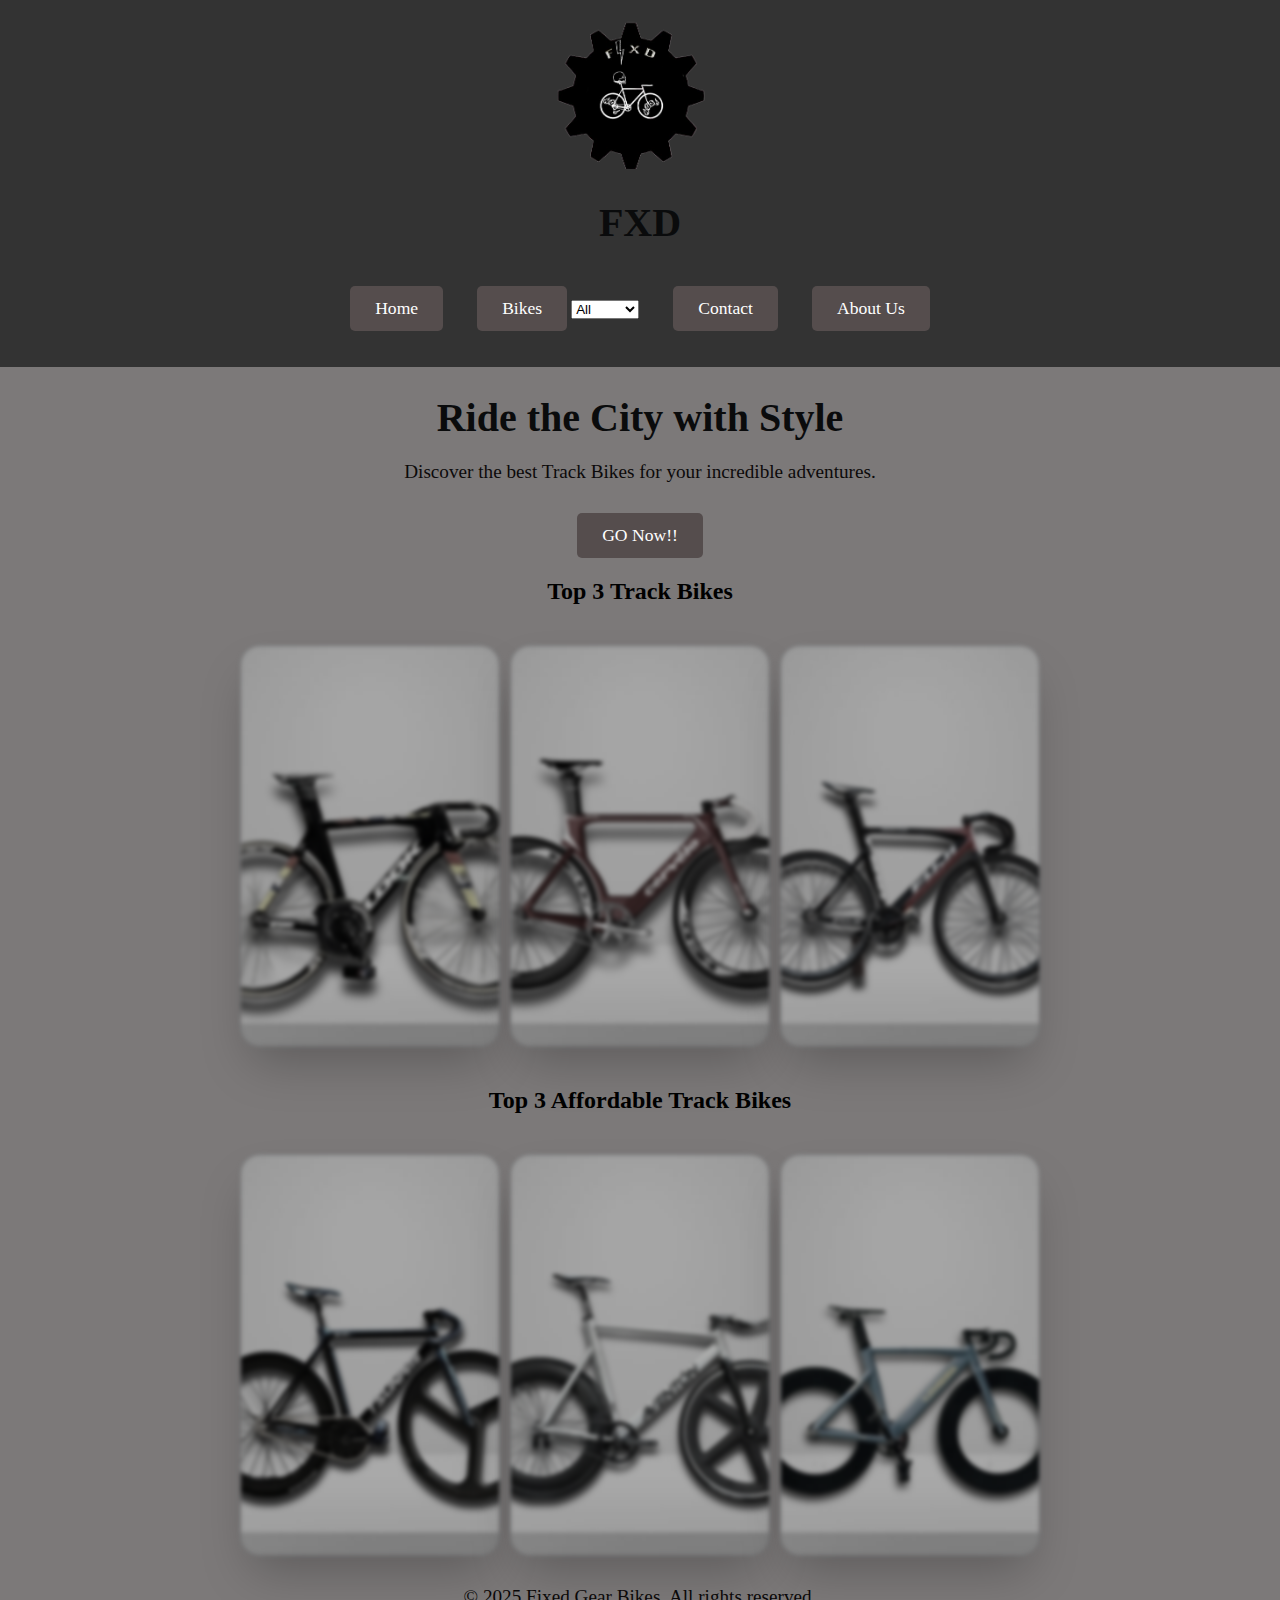
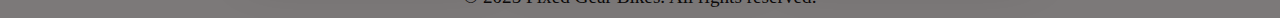
<file: index.html>
<!DOCTYPE html>
<html lang="en">
<head>
    <meta charset="UTF-8">
    <meta name="viewport" content="width=device-width, initial-scale=1.0">
    <title>FXD</title>
    <link rel="stylesheet" href="style.css">
    <link rel="icon" type="image" href="LOGOFXD.png">
</head>
<body>

<header>
    <img src="LOGOFXD.png" class="logo" alt="Logo">
    <h1>FXD</h1>
    <nav>
       
        <ul>
            <li><a href="index.html">Home</a></li>
            <li>
                <a href="Bikes.html">Bikes</a>
                <select onchange="location=this.value;">
                    <option value="Bikes.html">All</option>
                    <option value="Aero Bikes.html">Aero</option>
                    <option value="Pursuit.html">Pursuit</option>
                    <option value="Straight.html">Straight</option>
                    <option value="Slope.html">Slope</option>
                </select>
            </li>
            <li><a href="ContactInfo.html">Contact</a></li>
            <li><a href="Aboutus.html">About Us</a></li>
        </ul>
    </nav>
</header>
<center>
<div class="hero">
    <h1>Ride the City with Style</h1>
    <p>Discover the best Track Bikes for your incredible adventures.</p>
    <a href="Bikes.html" class="cta-button">GO Now!!</Select></a>
</div>
</center>

<Center>
<div class="content">
    <h2>Top 3 Track Bikes</h2>
    <section class="container">
        <div class="img img1">
            <span>LOOK L69</span>
        </div>
        <div class="img img2">
            <span>CERVELO T3</span>
        </div>
        <div class="img img3">
            <span>FUJI TRACK PRO</span>
        </div>
    </section>

    <h2>Top 3 Affordable Track Bikes</h2>
    <section class="container">
        <div class="img img4">
            <span>TSUNAMI SNM300</span>
        </div>
        <div class="img img5">
            <span>AVENTON MATARO </span>
        </div>
        <div class="img img6">
            <span>ARDENTLY SPRINT</span>
        </div>
    </section>
</center>

<footer>
    <center>
    <p>&copy; 2025 Fixed Gear Bikes. All rights reserved.</p>
    </center>
</footer>

</body>
</html>
</file>
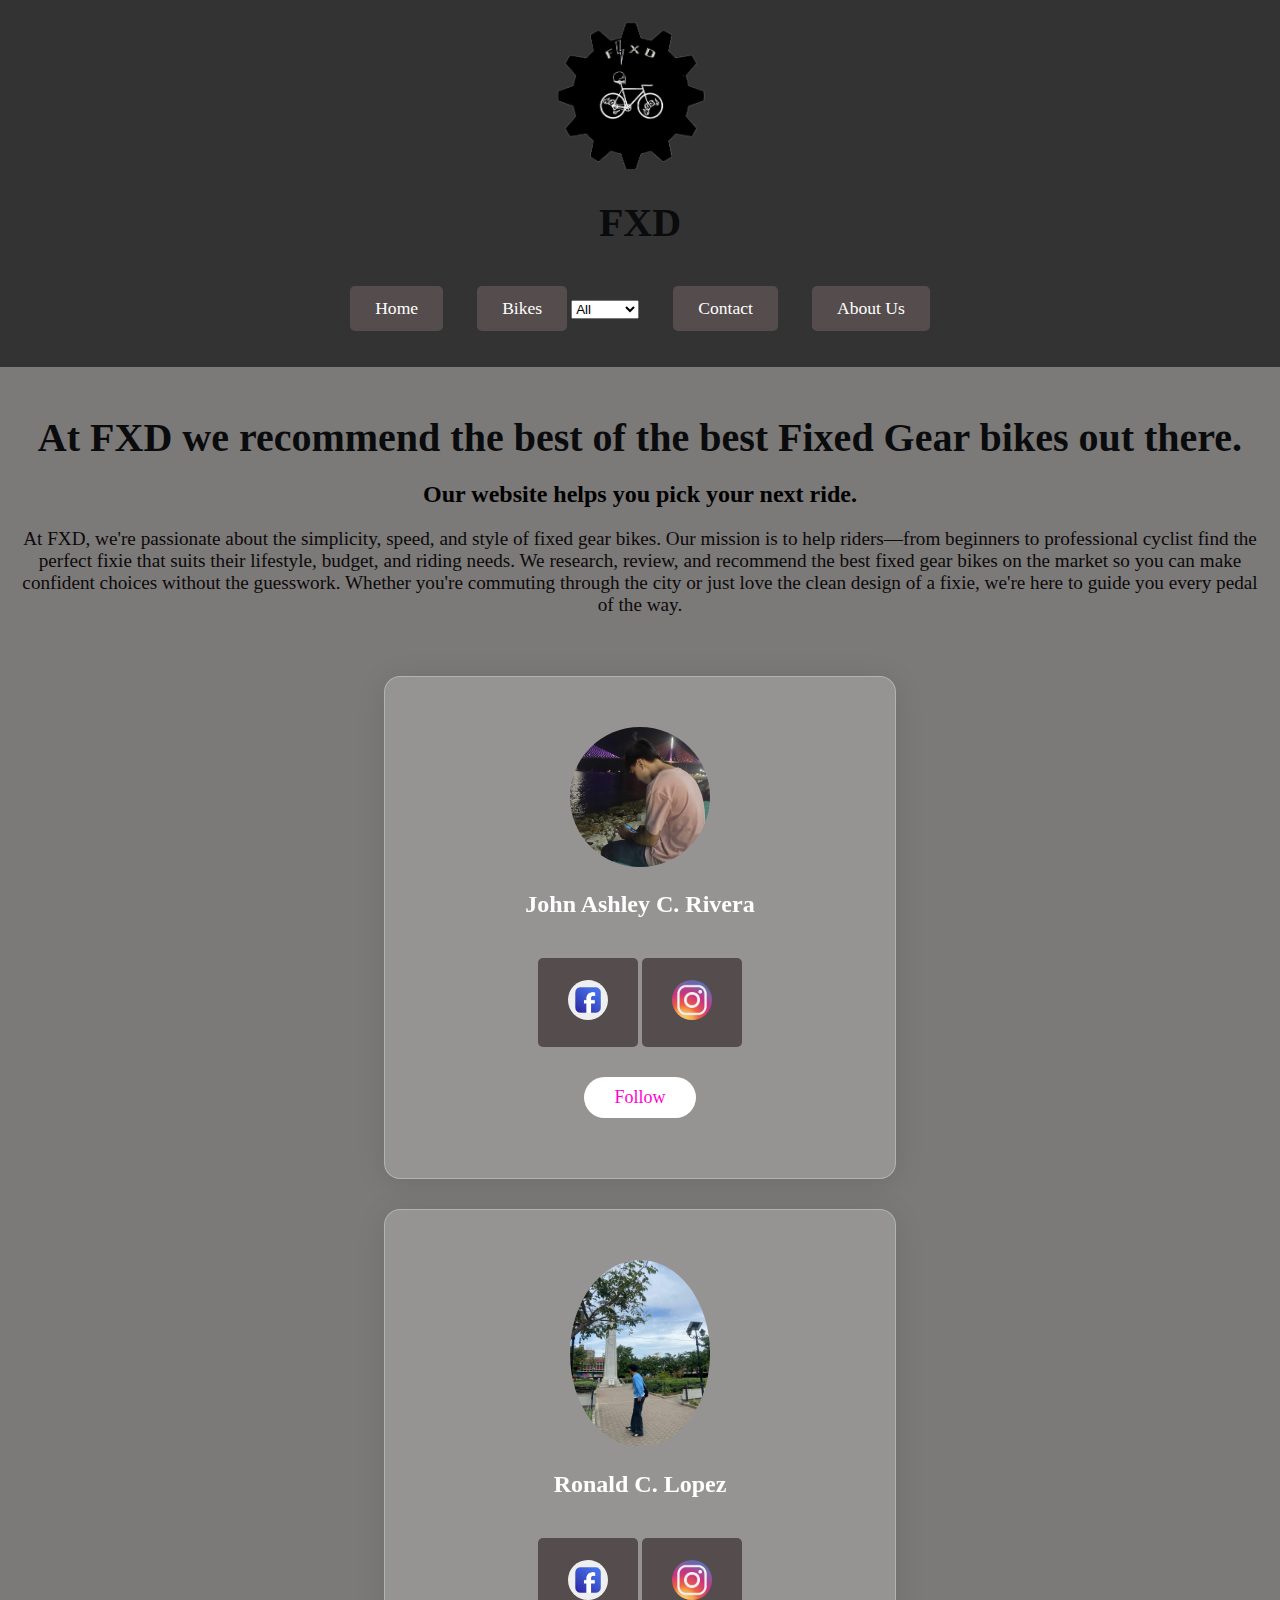
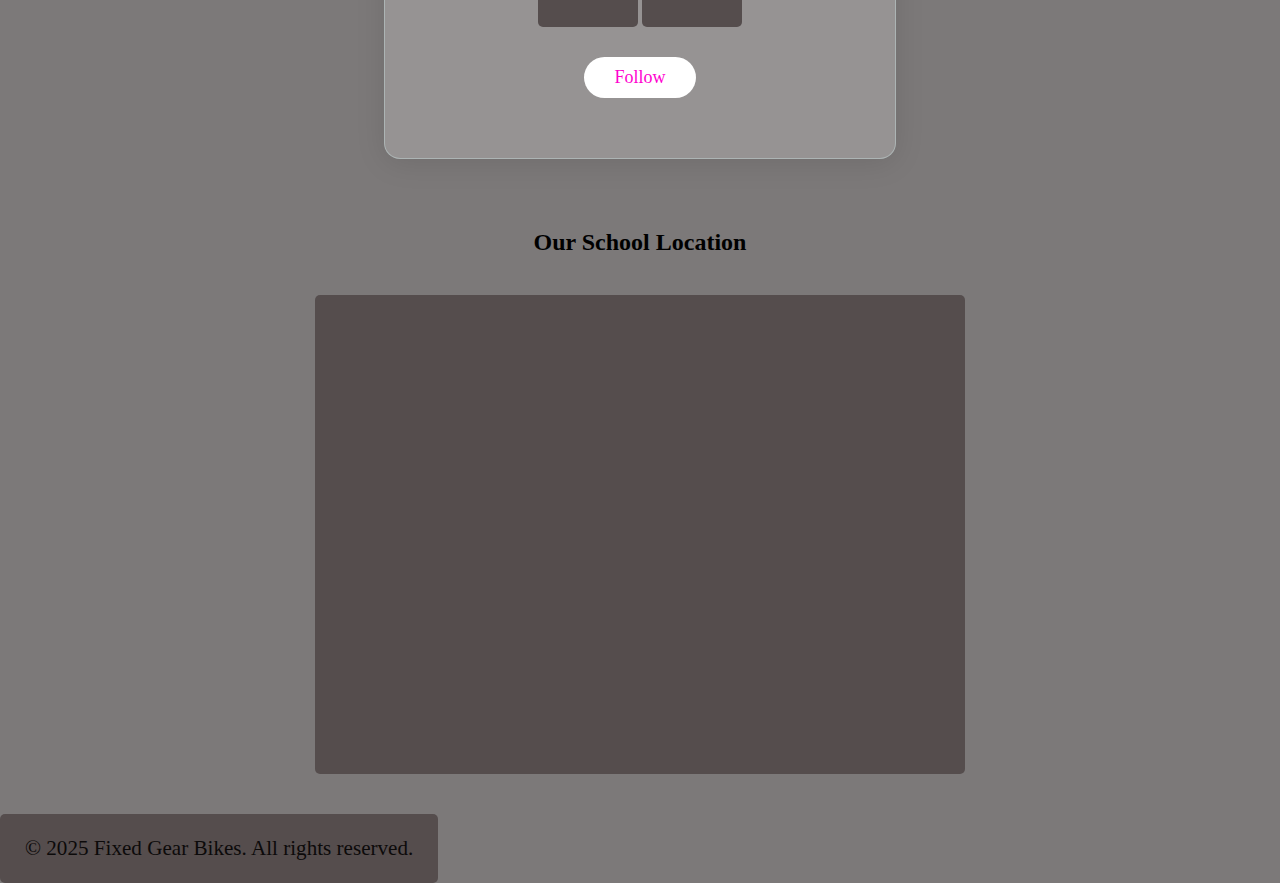
<file: Aboutus.html>
<!DOCTYPE html>
<html lang="en">
<head>
    <meta charset="UTF-8">
    <meta name="viewport" content="width=device-width, initial-scale=1.0">
    <title>About us</title>
    <link rel="stylesheet" href="style.css">
    <link rel="icon" type="image" href="LOGOFXD.png">
</head>
<style>
    .container {
            width: 100%;
            height: auto; /* Changed to auto for better responsiveness */
            display: flex;
            flex-wrap: wrap; /* Allow cards to wrap */
            justify-content: center;
            padding: 20px; /* Added padding for spacing */
        }
        .card {
            width: 90%;
            max-width: 440px;
            color: #fff;
            text-align: center;
            padding: 50px 35px;
            border: 1px solid rgba(225, 255, 255, 0.3);
            background: rgba(255, 255, 255, 0.2);
            border-radius: 16px;
            box-shadow: 0 4px 30px rgba(0, 0, 0, 0.1);
            backdrop-filter: blur(5px);
            margin: 10px; /* Added margin for spacing between cards */
        }
        .card img {
            width: 140px;
            border-radius: 50%;
        }
        .card h2 {
            font-size: 24px; /* Adjusted font size for better readability */
            font-weight: 600;
            margin-top: 20px;
        }
        .card p {
            font-size: 18px;
            margin: 10px auto;
            max-width: 330px;
        }
        .card .links img {
            width: 40px;
            border-radius: 50%;
            margin: 10px 5px;
            transition: background 0.5s;
        }
        .btn {
            text-decoration: none;
            display: inline-block; /* Changed to inline-block for better button styling */
            font-size: 18px;
            font-weight: 500;
            background: #fff;
            color: #ff01cf;
            padding: 10px 30px;
            border-radius: 30px;
            margin: 30px 0 10px;
            transition: background-color 0.3s, color 0.3s;
        }
        .btn:hover {
            background: #ff01cf;
            color: #fff;
        }
</style>
<body>

<header>
    <img src="LOGOFXD.png" class="logo" alt="Logo">
    <h1>FXD</h1>
    <nav>
        <ul>
            <li><a href="index.html">Home</a></li>
            <li><a href="Bikes.html">Bikes</a>
                <select onchange="location=this.value;">
                    <option value="Bikes.html">All</option>
                    <option value="Aero Bikes.html">Aero</option>
                    <option value="Pursuit.html">Pursuit</option>
                    <option value="Straight.html">Straight</option>
                    <option value="Slope.html">Slope</option>
                </select></li>
            <li><a href="ContactInfo.html">Contact</a></li>
            <li><a href="Aboutus.html">About Us</a></li>
        </ul>
    </nav>
</header>

<div class="content">
    <section id="history">
        <h1>At FXD we recommend the best of the best Fixed Gear bikes out there.</h1>
        <h2>Our website helps you pick your next ride.</h2>
        <p>
            At FXD, we're passionate about the simplicity, speed, and style of fixed gear bikes. Our mission is to help riders—from beginners to professional cyclist find the perfect fixie that suits their lifestyle, budget, and riding needs. We research, review, and recommend the best fixed gear bikes on the market so you can make confident choices without the guesswork. Whether you're commuting through the city or just love the clean design of a fixie, we're here to guide you every pedal of the way.
        </p>
        
    </section>
    
</div>
<div class="container">
    <div class="card">
        <img src="rivera.jpg">
        <h2>John Ashley C. Rivera</h2>
        <div class="links">
            <a href="https://www.facebook.com/AshuriSensei"><img src="fb.jpg"></a>
            <a href="https://www.instagram.com/kiyorvr/?igsh=dWRicWk1b2FobXpk#"><img src="insta.jpg"></a>
        </div>

        <a class="btn">Follow</a>     
    </div>

    <div class="card">
        <img src="lopez.jpg">
        <h2>Ronald C. Lopez</h2>
        <div class="links">
            <a href="https://www.facebook.com/sejun.atin.92#"><img src="fb.jpg"></a>
            <a href="https://www.instagram.com/ronaldtheqt/?igsh=dGcyMGJycWJ6ZHFq#"><img src="insta.jpg"></a>
        </div>

        <a class="btn">Follow</a>   
        </div>
    
</div>
<section id="school-map">
    <h2>Our School Location</h2>
    <a>
    <iframe src="https://www.google.com/maps/embed?pb=!1m18!1m12!1m3!1d7851.183693762789!2d123.89344197413315!3d10.294432889826508!2m3!1f0!2f0!3f0!3m2!1i1024!2i768!4f13.1!3m3!1m2!1s0x33a99bfcc60d650d%3A0x5ee73506c68dd233!2sCebu%20Eastern%20College%20Cebu%20city!5e0!3m2!1sen!2sus!4v1741940276749!5m2!1sen!2sus" width="600" height="450" style="border:0;" allowfullscreen="" loading="lazy" referrerpolicy="no-referrer-when-downgrade"></iframe>

</section>


<footer>
    <center>
    <p>&copy; 2025 Fixed Gear Bikes. All rights reserved.</p>
    </center>
</footer>


</body>
</html>
</file>
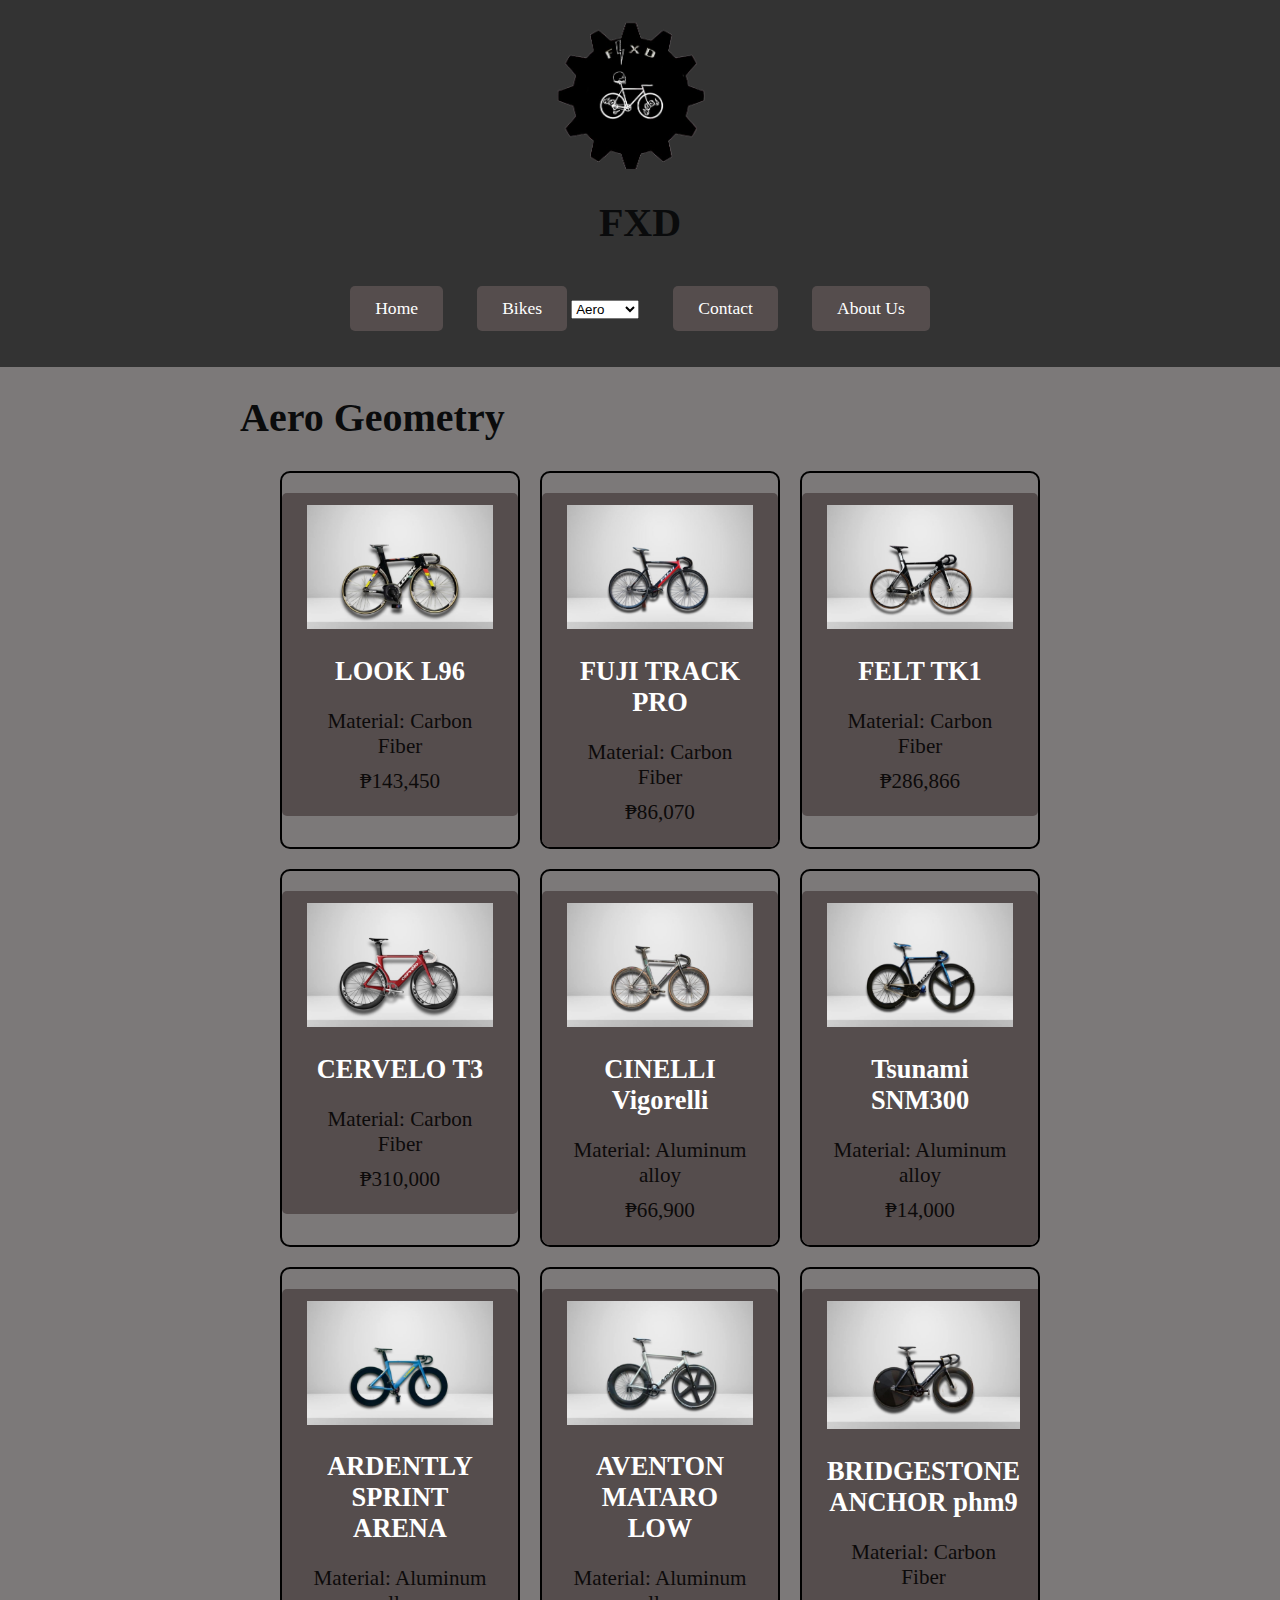
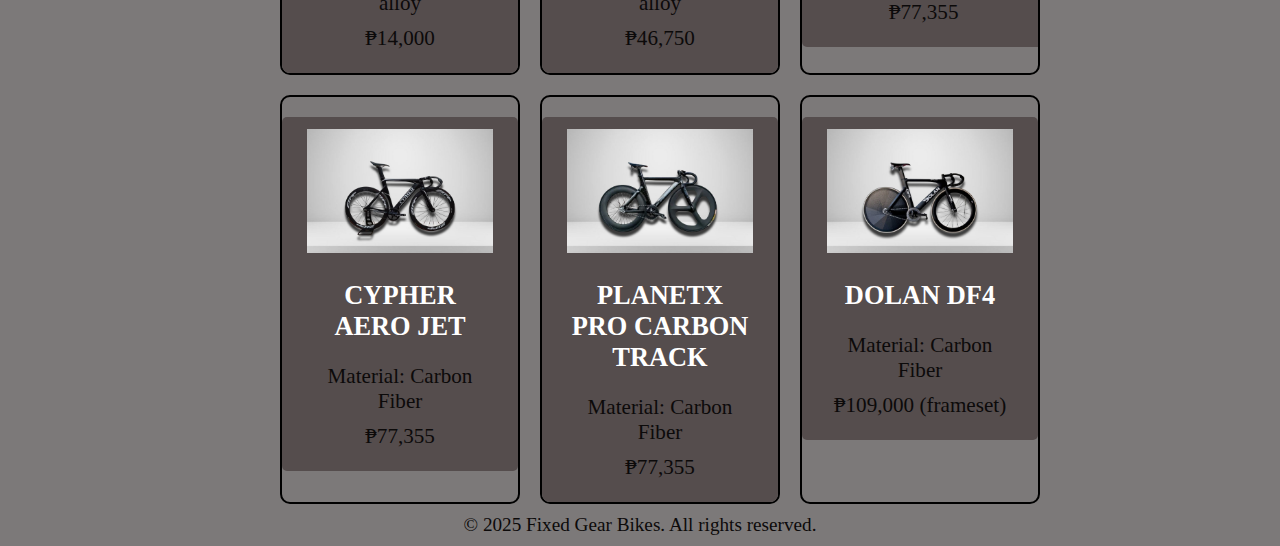
<file: Aero Bikes.html>
<!DOCTYPE html>
<html lang="en">
<head>
    <meta charset="UTF-8">
    <meta name="viewport" content="width=device-width, initial-scale=1.0">
    <title>Duo Leveling</title>
    <link rel="icon" type="image" href="LOGOFXD.png">
    <link rel="stylesheet" href="style.css">
</head>


<body>
    <header>
        <img src="LOGOFXD.png" class="logo" alt="Logo">
          <h1>FXD</h1>
          <nav>
            <ul>
                <li><a href="index.html">Home</a></li>
                <li>
                    <a href="Bikes.html">Bikes</a>
                    <select onchange="location = this.value;">
                        <option value="Bikes.html">All</option>
                        <option value="Aero Bikes.html" selected>Aero</option>
                        <option value="Pursuit.html">Pursuit</option>
                        <option value="Straight.html">Straight</option>
                        <option value="Slope.html">Slope</option>
                    </select>
                </li>
                <li><a href="ContactInfo.html">Contact</a></li>
                <li><a href="Aboutus.html">About Us</a></li>
            </ul>
        </nav>
        
        </header>
        <div class="container">
            <center>
            <h1>Aero Geometry</h1>
            </center>
            <ul class="brand-list">
                <li>
                    <a href="https://www.pedalroom.com/bikes/search?utf8=%E2%9C%93&q=Look+l96&o=relevance&range=&submit=Search" target="_blank">
                        <div class="brand-item">
                            <img src="LOOK464.jpg" alt="LOOK">
                            <h2>LOOK L96</h2>
            <p>Material: Carbon Fiber </p>
            <p class="price">₱143,450</p>
                        </div>
                    </a>
                </li>
                <li>
                    <a href="https://www.pedalroom.com/bikes/search?q=Fuji+track+pro" target="_blank">
                        <div class="brand-item">
                            <img src="FUJITRACK PRO.jpg" alt="Fuji">
                            <h2>FUJI TRACK PRO</h2>
                            <p>Material: Carbon Fiber </p>
                            <p class="price">₱86,070</p>
            
                        </div>
                    </a>
                </li>
                <li>
                    <a href="https://www.pedalroom.com/bikes/search?q=Felt+tk1" target="_blank">
                        <div class="brand-item">
                            <img src="FELT TK1.jpg" alt="Felt">
                            <h2>FELT TK1</h2>
            <p>Material: Carbon Fiber </p>
            <p class="price">₱286,866</p>
                        </div>
                    </a>
                </li>
                <li>
                    <a href="https://www.pedalroom.com/bikes/search?q=Cervelo+t3" target="_blank">
                        <div class="brand-item">
                            <img src="cervelo.jpg.jpg" alt="Cervélo">
                            <h2>CERVELO T3</h2>
            <p>Material: Carbon Fiber </p>
            <p class="price">₱310,000</p>
                        </div>
                    </a>
                </li>
                <li>
                    <a href="https://www.pedalroom.com/bikes/search?q=Cinelli+Vigorelli" target="_blank">
                        <div class="brand-item">
                            <img src="VIGORELLI.jpg" alt="Cinelli">
                            <h2>CINELLI Vigorelli</h2>
            <p>Material: Aluminum alloy</p>
            <p class="price">₱66,900</p>
                        </div>
                    </a>
                </li>
                <li>
                    <a href="https://www.pedalroom.com/bikes/search?q=tsunami+snm300" target="_blank">
                        <div class="brand-item">
                            <img src="TSUNAMI SNM300.jpg" alt="Tsunami">
                            <h2>Tsunami SNM300</h2>
            <p>Material: Aluminum alloy </p>
            <p class="price">₱14,000</p>
                        </div>
                    </a>
                </li>
                <li>
                    <a href="https://ardentlybike.com/product/ardently-frame-set-sprinter/" target="_blank">
                        <div class="brand-item">
                            <img src="ARENA.jpg"Ardently>
                            <h2>ARDENTLY SPRINT ARENA</h2>
            <p>Material: Aluminum alloy </p>
            <p class="price">₱14,000</p>
                        </div>
                    </a>
                </li>
                <li>
                    <a href="https://www.pedalroom.com/bikes/search?q=aventon+mataro" target="_blank">
                        <div class="brand-item">
                            <img src="aventon.jpg.jpg" alt="Aventon">
                            <h2>AVENTON MATARO LOW</h2>
            <p>Material: Aluminum alloy </p>
            <p class="price">₱46,750</p>
                        </div>
                    </a>
                </li>
                <li>
                    <a href="https://www.pedalroom.com/bikes/search?q=bridgestone+anchor+PHM9" target="_blank">
                        <div class="brand-item">
                            <img src="ANCHOR.jpg" alt="Bridgestone">
                            <h2>BRIDGESTONE ANCHOR phm9</h2>
            <p> Material: Carbon Fiber</p>
                   <p class="price">₱77,355</p>
                        </div>
                    </a>
                </li>
                <li>
                    <a href="https://www.pedalroom.com/bikes/search?q=bridgestone+anchor+PHM9" target="_blank">
                        <div class="brand-item">
                            <img src="Cypher.jpg" alt="Cypher">
                            <h2>CYPHER AERO JET</h2>
            <p> Material: Carbon Fiber</p>
                   <p class="price">₱77,355</p>
                        </div>
                    </a>
                </li>

                <li>
                    <a href="https://www.pedalroom.com/bikes/search?q=bridgestone+anchor+PHM9" target="_blank">
                        <div class="brand-item">
                            <img src="PLANETX.jpg" alt="PLANETX">
                            <h2>PLANETX PRO CARBON TRACK</h2>
            <p> Material: Carbon Fiber</p>
                   <p class="price">₱77,355</p>
                        </div>
                    </a>
                </li>
                <li>
                    <a href="https://www.pedalroom.com/bikes/search?q=tsunami+snm300" target="_blank">
                        <div class="brand-item">
                            <img src="DF4.jpg" alt="Dolan">
                            <h2>DOLAN DF4</h2>
            <p>Material: Carbon Fiber </p>
            <p class="price">₱109,000 (frameset)</p>
                        </div>
                    </a>
                </li>
            </ul>
        </div>

<footer>
    <center>
    <p>&copy; 2025 Fixed Gear Bikes. All rights reserved.</p>
    </center>
</footer>
    
        
          
        
</body>
</html>
</file>
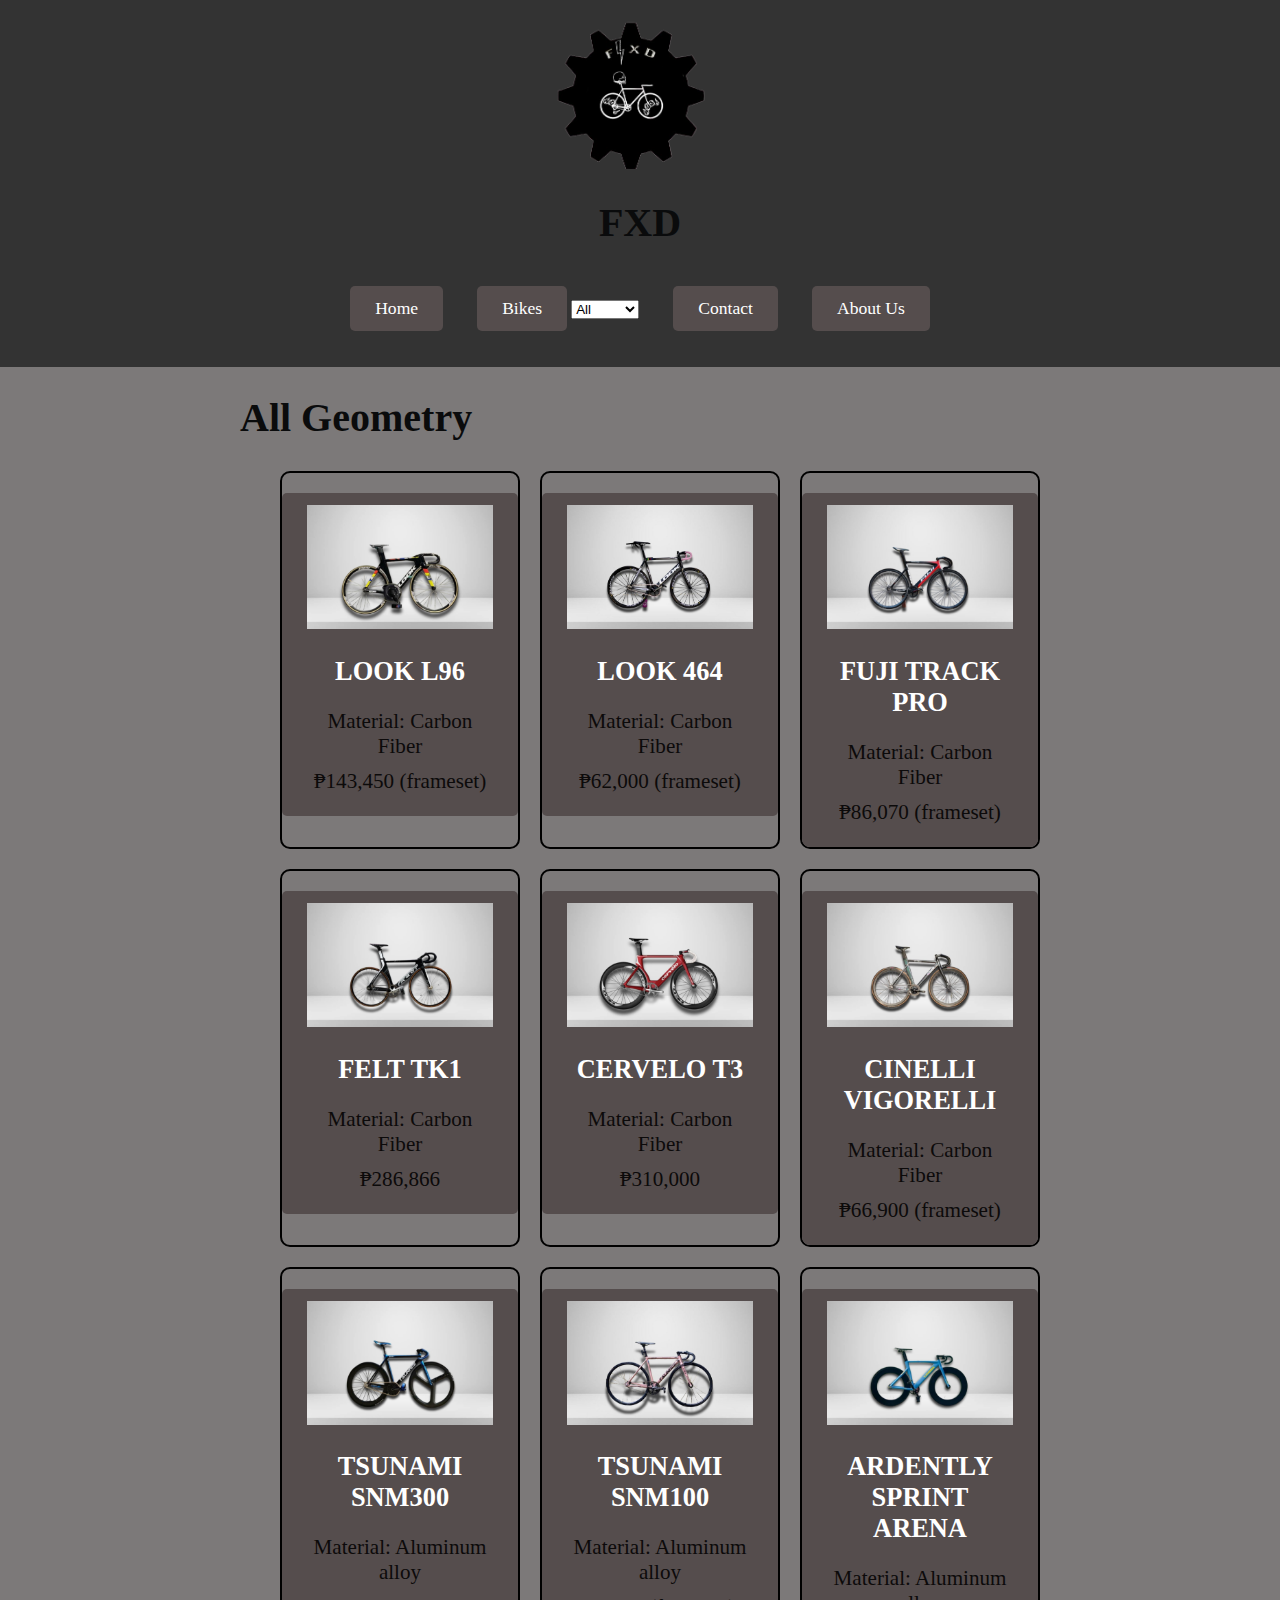
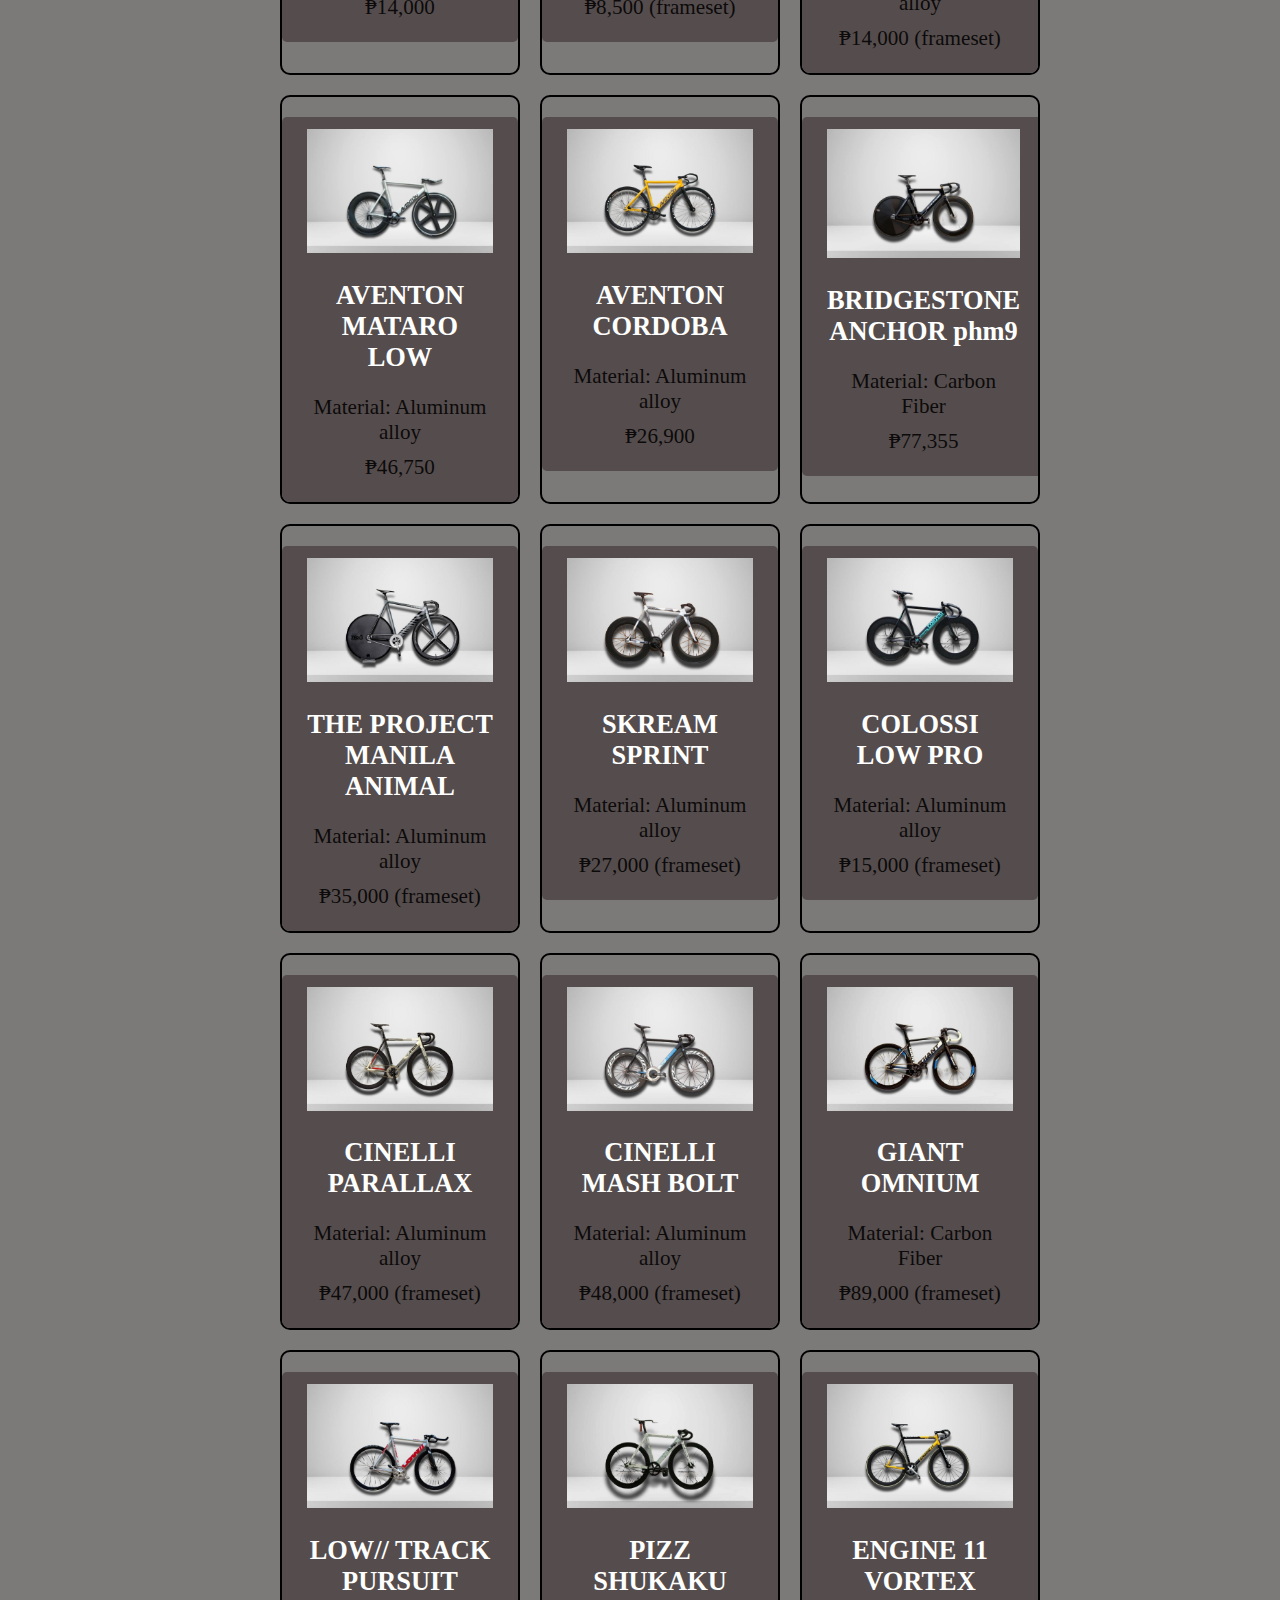
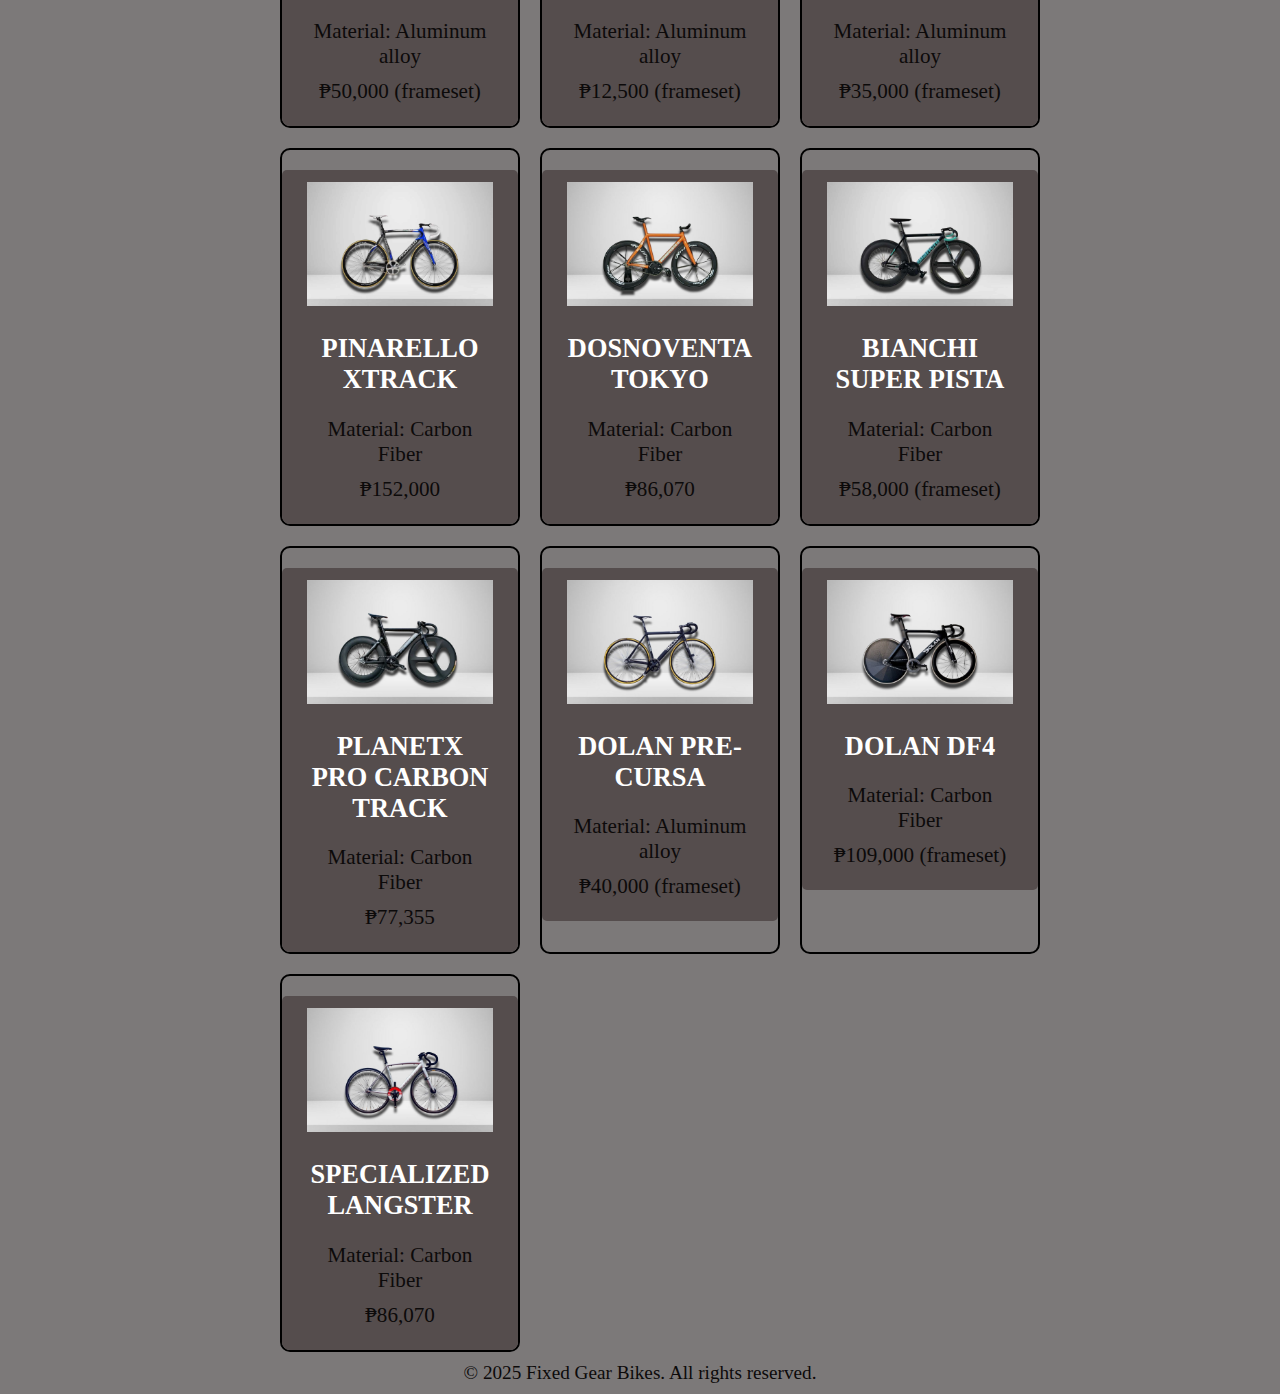
<file: Bikes.html>
<!DOCTYPE html>
<html lang="en">
<head>
    <meta charset="UTF-8">
    <meta name="viewport" content="width=device-width, initial-scale=1.0">
    <title>Bikes</title>
    <link rel="icon" type="image" href="LOGOFXD.png">
    <link rel="stylesheet" href="style.css">
</head>


<body>
    <header>
        <img src="LOGOFXD.png" class="logo" alt="Logo">
          <h1>FXD</h1>
          <nav>
            <ul>
                <li><a href="index.html">Home</a></li>
                <li><a href="Bikes.html">Bikes</a>
                    <select onchange="location=this.value;">
                        <option value="Bikes.html" selected>All</option>
                        <option value="Aero Bikes.html">Aero</option>
                        <option value="Pursuit.html">Pursuit</option>
                        <option value="Straight.html">Straight</option>
                        <option value="Slope.html">Slope</option>
                    </select>
                  </li>
                <li><a href="ContactInfo.html">Contact</a></li>
                <li><a href="Aboutus.html">About Us</a></li>
            </ul>
        </nav>
        </header>
        <div class="container">
            <center>
            <h1>All Geometry</h1>
            </center>
            <ul class="brand-list">
                <li>
                    <a href="https://www.pedalroom.com/bikes/search?utf8=%E2%9C%93&q=Look+l96&o=relevance&range=&submit=Search" target="_blank">
                        <div class="brand-item">
                            <img src="LOOK464.jpg" alt="LOOK">
                            <h2>LOOK L96</h2>
            <p>Material: Carbon Fiber </p>
            <p class="price">₱143,450 (frameset)</p>
                        </div>
                    </a>
                </li>
                <li>
                    <a href="https://www.pedalroom.com/bikes/search?q=LOOK+464" target="_blank">
                        <div class="brand-item">
                            <img src="464.jpg" alt="464">
                            <h2>LOOK 464</h2>
            <p>Material: Carbon Fiber </p>
            <p class="price">₱62,000 (frameset)</p>
                        </div>
                    </a>
                </li>
                <li>
                    <a href="https://www.pedalroom.com/bikes/search?q=Fuji+track+pro" target="_blank">
                        <div class="brand-item">
                            <img src="FUJITRACK PRO.jpg" alt="Fuji">
                            <h2>FUJI TRACK PRO</h2>
                            <p>Material: Carbon Fiber </p>
                            <p class="price">₱86,070 (frameset)</p>
            
                        </div>
                    </a>
                </li>
                <li>
                    <a href="https://www.pedalroom.com/bikes/search?q=Felt+tk1" target="_blank">
                        <div class="brand-item">
                            <img src="FELT TK1.jpg" alt="Felt">
                            <h2>FELT TK1</h2>
            <p>Material: Carbon Fiber </p>
            <p class="price">₱286,866</p>
                        </div>
                    </a>
                </li>
                <li>
                    <a href="https://www.pedalroom.com/bikes/search?q=Cervelo+t3" target="_blank">
                        <div class="brand-item">
                            <img src="cervelo.jpg.jpg" alt="Cervélo">
                            <h2>CERVELO T3</h2>
            <p>Material: Carbon Fiber </p>
            <p class="price">₱310,000</p>
                        </div>
                    </a>
                </li>
                <li>
                    <a href="https://www.pedalroom.com/bikes/search?q=Cinelli+Vigorelli" target="_blank">
                        <div class="brand-item">
                            <img src="VIGORELLI.jpg" alt="Cinelli">
                            <h2>CINELLI VIGORELLI</h2>
            <p>Material: Carbon Fiber </p>
            <p class="price">₱66,900 (frameset)</p>
                        </div>
                    </a>
                </li>
              
                <li>
                    <a href="https://www.pedalroom.com/bikes/search?q=tsunami+snm300" target="_blank">
                        <div class="brand-item">
                            <img src="TSUNAMI SNM300.jpg" alt="Tsunami">
                            <h2>TSUNAMI SNM300</h2>
            <p>Material: Aluminum alloy </p>
            <p class="price">₱14,000</p>
                        </div>
                    </a>
                </li>
                <li>
                    <a href="https://www.pedalroom.com/bikes/search?q=tsunami" target="_blank">
                        <div class="brand-item">
                            <img src="Tsunami snm100.jpg" alt="Tsunami">
                            <h2>TSUNAMI SNM100</h2>
            <p>Material: Aluminum alloy </p>
            <p class="price">₱8,500 (frameset)</p>
                        </div>
                    </a>
                </li>
                <li>
                    <a href="https://ardentlybike.com/product/ardently-frame-set-sprinter/" target="_blank">
                        <div class="brand-item">
                            <img src="ARENA.jpg"Ardently">
                            <h2>ARDENTLY SPRINT ARENA</h2>
            <p>Material: Aluminum alloy </p>
            <p class="price">₱14,000 (frameset)</p>
                        </div>
                    </a>
                </li>
                <li>
                    <a href="https://www.pedalroom.com/bikes/search?q=aventon+mataro" target="_blank">
                        <div class="brand-item">
                            <img src="aventon.jpg.jpg" alt="Aventon">
                            <h2>AVENTON MATARO LOW</h2>
            <p>Material: Aluminum alloy </p>
            <p class="price">₱46,750</p>
                        </div>
                    </a>
                </li>
                <li>
                    <a href="https://www.pedalroom.com/bikes/search?q=aventon+cordoba" target="_blank">
                        <div class="brand-item">
                            <img src="cordoba.jpg" alt="cordoba">
                            <h2>AVENTON CORDOBA</h2>
            <p>Material: Aluminum alloy </p>
            <p class="price">₱26,900</p>
                        </div>
                    </a>
                </li>
                <li>
                    <a href="https://www.pedalroom.com/bikes/search?q=bridgestone+anchor+PHM9" target="_blank">
                        <div class="brand-item">
                            <img src="ANCHOR.jpg" alt="Bridgestone">
                            <h2>BRIDGESTONE ANCHOR phm9</h2>
            <p> Material: Carbon Fiber</p>
                   <p class="price">₱77,355</p>
                        </div>
                    </a>
                </li>
                <li>
                    <a href="https://www.pedalroom.com/bikes/search?q=manila" target="_blank">
                        <div class="brand-item">
                            <img src="Tp.jpg" alt="The project">
                            <h2>THE PROJECT MANILA ANIMAL</h2>
            <p>Material: Aluminum alloy </p>
            <p class="price">₱35,000 (frameset)</p>
                        </div>
                    </a>
                </li>
                <li>
                    <a href="https://www.pedalroom.com/bikes/search?q=skream" target="_blank">
                        <div class="brand-item">
                            <img src="Skream Sprint.jpg" alt="Skream">
                            <h2>SKREAM SPRINT</h2>
                            <p>Material: Aluminum alloy </p>
                            <p class="price">₱27,000 (frameset)</p>
            
                        </div>
                    </a>
                </li>
                <li>
                    <a href="https://www.pedalroom.com/bikes/search?q=low+pro" target="_blank">
                        <div class="brand-item">
                            <img src="colossi.jpg" alt="colossi">
                            <h2>COLOSSI LOW PRO</h2>
            <p>Material: Aluminum alloy </p>
            <p class="price">₱15,000 (frameset)</p>
                        </div>
                    </a>
                </li>
                <li>
                    <a href="https://www.pedalroom.com/bikes/search?q=parallax" target="_blank">
                        <div class="brand-item">
                            <img src="parallax.jpg" alt="Cinelli">
                            <h2>CINELLI PARALLAX</h2>
            <p>Material: Aluminum alloy </p>
            <p class="price">₱47,000 (frameset)</p>
                        </div>
                    </a>
                </li>
                <li>
                    <a href="https://www.pedalroom.com/bikes/search?q=mash" target="_blank">
                        <div class="brand-item">
                            <img src="Cinellixmash.jpg" alt="Cinelli">
                            <h2>CINELLI MASH BOLT</h2>
            <p>Material: Aluminum alloy </p>
            <p class="price">₱48,000 (frameset)</p>
                        </div>
                    </a>
                </li>
                <li>
                    <a href="https://www.pedalroom.com/bikes/search?q=giant+" target="_blank">
                        <div class="brand-item">
                            <img src="Giant.jpg" alt="Giant">
                            <h2>GIANT OMNIUM</h2>
            <p>Material: Carbon Fiber </p>
            <p class="price">₱89,000 (frameset)</p>
                        </div>
                    </a>
                </li>
                <li>
                    <a href="https://www.pedalroom.com/bikes/search?q=low+II" target="_blank">
                        <div class="brand-item">
                            <img src="Low II.jpg" alt="Low">
                            <h2>LOW// TRACK PURSUIT</h2>
            <p>Material: Aluminum alloy </p>
            <p class="price">₱50,000 (frameset)</p>
                        </div>
                    </a>
                </li>
                <li>
                    <a href="https://www.pedalroom.com/bikes/search?q=SHUKAKU" target="_blank">
                        <div class="brand-item">
                            <img src="Pizz.jpg" alt="Pizz">
                            <h2>PIZZ SHUKAKU</h2>
            <p>Material: Aluminum alloy </p>
            <p class="price">₱12,500 (frameset)</p>
                        </div>
                    </a>
                </li>
                <li>
                    <a href="https://www.pedalroom.com/bikes/search?q=VORTEX" target="_blank">
                        <div class="brand-item">
                            <img src="Vortex.jpg" alt="Vortex">
                            <h2>ENGINE 11 VORTEX</h2>
            <p>Material: Aluminum alloy </p>
            <p class="price">₱35,000 (frameset)</p>
                        </div>
                    </a>
                </li>
                <li>
                    <a href="https://www.pedalroom.com/bikes/search?q=PINARELLO" target="_blank">
                        <div class="brand-item">
                            <img src="Pinarello.jpg" alt="Pinarello">
                            <h2>PINARELLO XTRACK</h2>
            <p>Material: Carbon Fiber </p>
            <p class="price">₱152,000</p>
                        </div>
                    </a>
                </li>
                <li>
                    <a href="https://www.pedalroom.com/bikes/search?utf8=%E2%9C%93&q=DOSNOVENTA&o=relevance&range=&submit=Search" target="_blank">
                        <div class="brand-item">
                            <img src="Dosnoventa.jpg" alt="Dosnoventa">
                            <h2>DOSNOVENTA TOKYO</h2>
                            <p>Material: Carbon Fiber </p>
                            <p class="price">₱86,070</p>
            
                        </div>
                    </a>
                </li>
                <li>
                    <a href="https://www.pedalroom.com/bikes/search?q=BIANCHI+SUPER+PISTA" target="_blank">
                        <div class="brand-item">
                            <img src="Super Pista.jpg" alt="Bianchi">
                            <h2>BIANCHI SUPER PISTA</h2>
            <p>Material: Carbon Fiber </p>
            <p class="price">₱58,000 (frameset) </p>
                        </div>
                    </a>
                </li>
                <li>
                    <a href="https://www.pedalroom.com/bikes/search?q=PLANET" target="_blank">
                        <div class="brand-item">
                            <img src="PLANETX.jpg" alt="PLANETX">
                            <h2>PLANETX PRO CARBON TRACK</h2>
            <p> Material: Carbon Fiber</p>
                   <p class="price">₱77,355</p>
                        </div>
                    </a>
                </li>
                <li>
                    <a href="https://www.pedalroom.com/bikes/search?q=DOLAN+PRE+CURSA" target="_blank">
                        <div class="brand-item">
                            <img src="Precursa.jpg" alt="Dolan">
                            <h2>DOLAN PRE-CURSA</h2>
            <p>Material: Aluminum alloy </p>
            <p class="price">₱40,000 (frameset)</p>
                        </div>
                    </a>
                </li>
                <li>
                    <a href="https://www.pedalroom.com/bikes/search?q=DOLAN+DF4" target="_blank">
                        <div class="brand-item">
                            <img src="DF4.jpg" alt="Dolan">
                            <h2>DOLAN DF4</h2>
            <p>Material: Carbon Fiber </p>
            <p class="price">₱109,000 (frameset) </p>
                        </div>
                    </a>
                </li>
                <li>
                    <a href="https://www.pedalroom.com/bikes/search?q=Fuji+track+pro" target="_blank">
                        <div class="brand-item">
                            <img src="Specialized.jpg" alt="Specialized">
                            <h2>SPECIALIZED LANGSTER</h2>
                            <p>Material: Carbon Fiber </p>
                            <p class="price">₱86,070</p>
            
                        </div>
                    </a>
                </li>
            </ul>
            
        </div>
        <footer>
            <center>
            <p>&copy; 2025 Fixed Gear Bikes. All rights reserved.</p>
            </center>
        </footer>

    
    
        
          
        
</body>
</html>
</file>
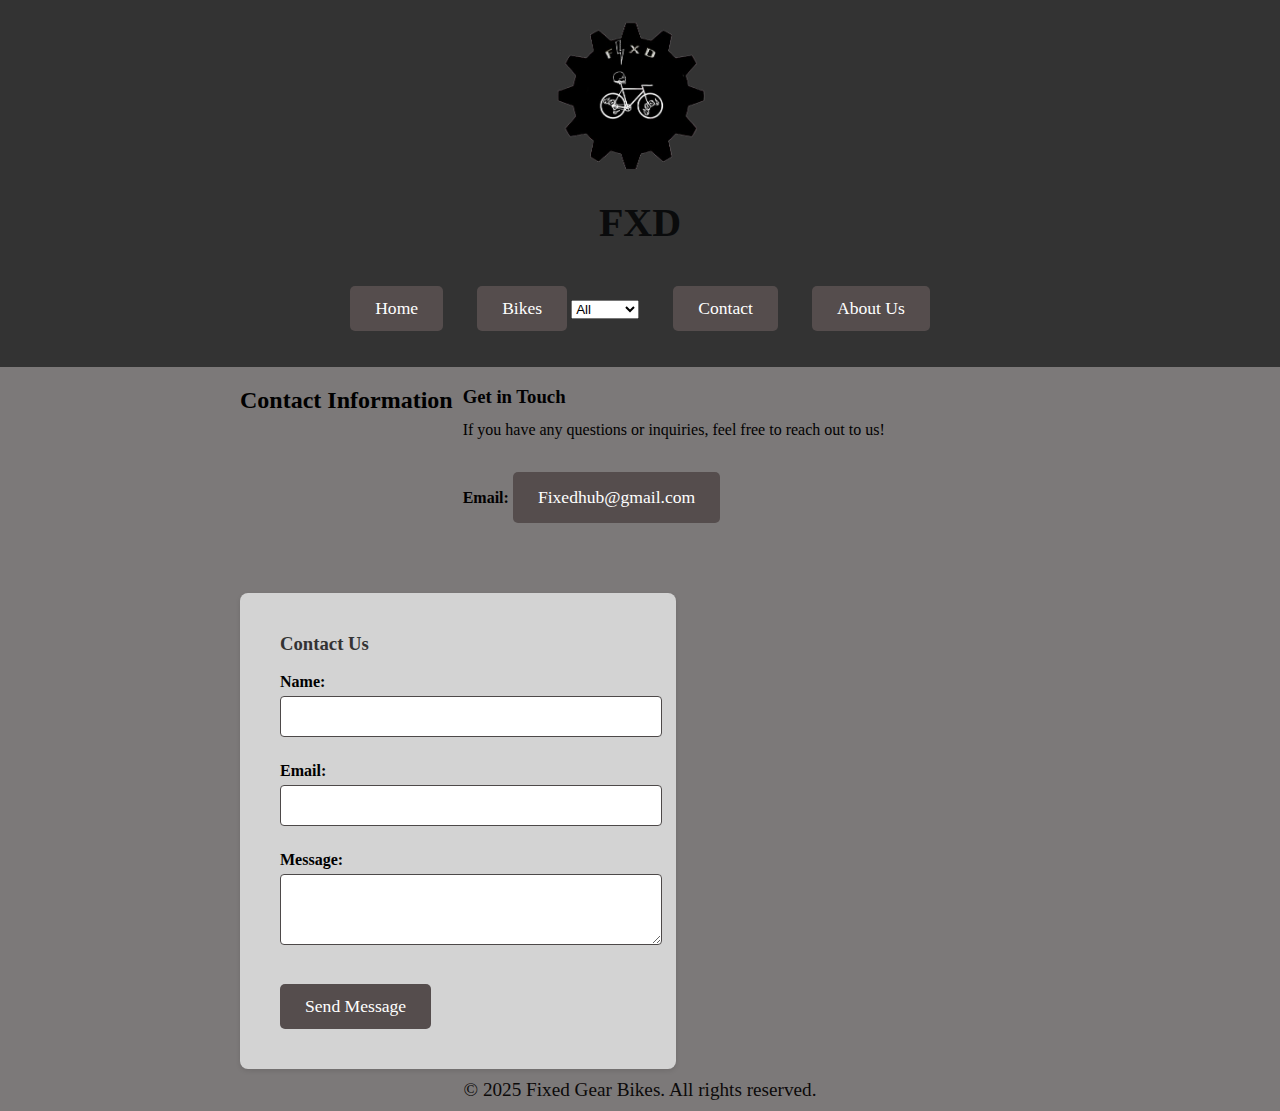
<file: ContactInfo.html>
<!DOCTYPE html>
<html lang="en">
<head>
    <meta charset="UTF-8">
    <meta name="viewport" content="width=device-width, initial-scale=1.0">
    <title>Contact Info - FXD</title>
    <link rel="icon" type="image/png" href="LOGOFXD.png">
    <link rel="stylesheet" href="style.css">
</head>
<header>
    <img src="LOGOFXD.png" class="logo" alt="Logo">
    <h1>FXD</h1>
    <nav>
        <ul>
            <li><a href="index.html">Home</a></li>
            <li><a href="Bikes.html">Bikes</a>
                <select onchange="location=this.value;">
                    <option value="Bikes.html">All</option>
                    <option value="Aero Bikes.html">Aero</option>
                    <option value="Pursuit.html">Pursuit</option>
                    <option value="Straight.html">Straight</option>
                    <option value="Slope.html">Slope</option>
                </select>
            </li>
            <li><a href="ContactInfo.html">Contact</a></li>
            <li><a href="Aboutus.html">About Us</a></li>
        </ul>
    </nav>
</header>
<body>
    <div class="container">
        <h2>Contact Information</h2>
        <div class="contact-details">
            <h3>Get in Touch</h3>
            <p>If you have any questions or inquiries, feel free to reach out to us!</p>
            <p><strong>Email:</strong> <a href="mailto:Fixedhub@gmail.com">Fixedhub@gmail.com</a></p>
        </div>
        
        <div class="contact-form">
            <h3>Contact Us</h3>
            <form action="#" method="post">
                <label for="name">Name:</label>
                <input type="text" id="name" name="name" required>
                
                <label for="email">Email:</label>
                <input type="email" id="email" name="email" required>
                
                <label for="message">Message:</label>
                <textarea id="message" name="message" rows="3" required></textarea>
                
                <a href="Thankyou.html" class="button">Send Message</a>
            </form>
        </div>
    </div>
    
</body>
<footer>
    <center>
    <p>&copy; 2025 Fixed Gear Bikes. All rights reserved.</p>
    </center>
</footer>
</html>
</file>
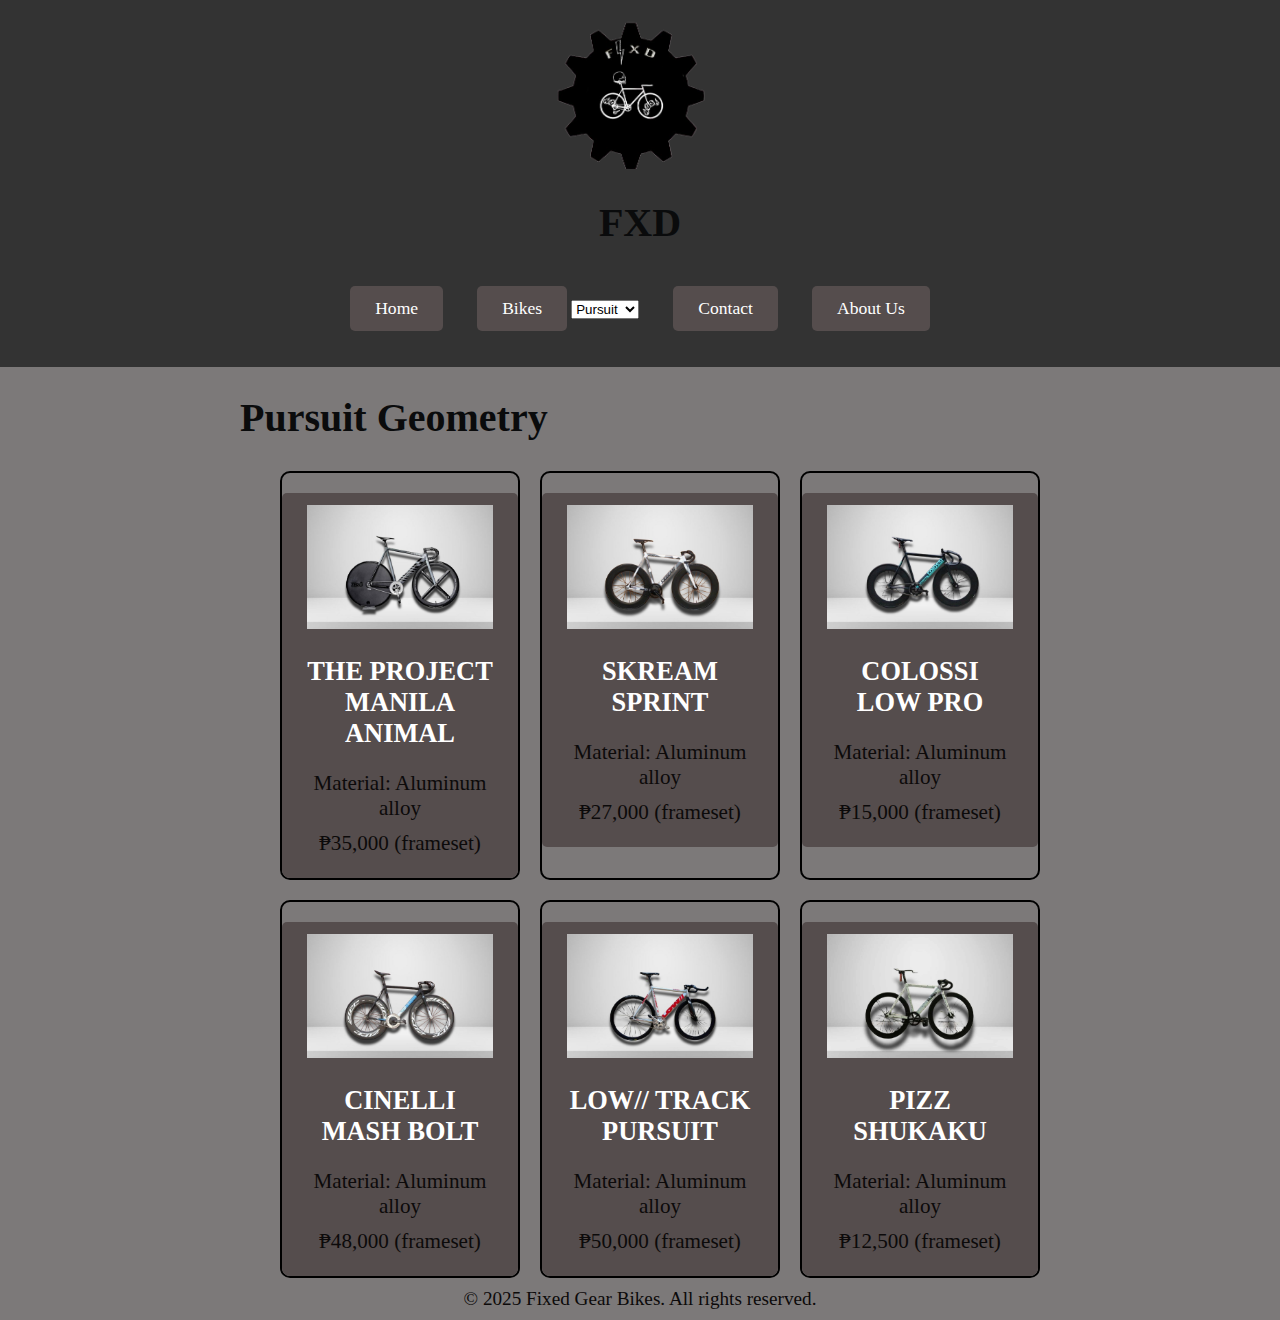
<file: Pursuit.html>
<!DOCTYPE html>
<html lang="en">
<head>
    <meta charset="UTF-8">
    <meta name="viewport" content="width=device-width, initial-scale=1.0">
    <title>Duo Leveling</title>
    <link rel="icon" type="image" href="LOGOFXD.png">
    <link rel="stylesheet" href="style.css">
</head>


<body>
    <header>
        <img src="LOGOFXD.png" class="logo" alt="Logo">
          <h1>FXD</h1>
          <nav>
            <ul>
                <li><a href="index.html">Home</a></li>
                <li>
                    <a href="Bikes.html">Bikes</a>
                    <select onchange="location = this.value;">
                        <option value="Bikes.html">All</option>
                        <option value="Aero Bikes.html">Aero</option>
                        <option value="Pursuit.html" selected>Pursuit</option>
                        <option value="Straight.html">Straight</option>
                        <option value="Slope.html">Slope</option>
                    </select>
                </li>
                <li><a href="ContactInfo.html">Contact</a></li>
                <li><a href="Aboutus.html">About Us</a></li>
            </ul>
        </nav>
        
        </header>
        <div class="container">
            <center>
            <h1>Pursuit Geometry</h1>
            </center>
            <ul class="brand-list">
                <li>
                    <a href="https://www.pedalroom.com/bikes/search?q=manila" target="_blank">
                        <div class="brand-item">
                            <img src="Tp.jpg" alt="The project">
                            <h2>THE PROJECT MANILA ANIMAL</h2>
            <p>Material: Aluminum alloy </p>
            <p class="price">₱35,000 (frameset)</p>
                        </div>
                    </a>
                </li>
                <li>
                    <a href="https://www.pedalroom.com/bikes/search?q=skream" target="_blank">
                        <div class="brand-item">
                            <img src="Skream Sprint.jpg" alt="Skream">
                            <h2>SKREAM SPRINT</h2>
                            <p>Material: Aluminum alloy </p>
                            <p class="price">₱27,000 (frameset)</p>
            
                        </div>
                    </a>
                </li>
                <li>
                    <a href="https://www.pedalroom.com/bikes/search?q=low+pro" target="_blank">
                        <div class="brand-item">
                            <img src="colossi.jpg" alt="colossi">
                            <h2>COLOSSI LOW PRO</h2>
            <p>Material: Aluminum alloy </p>
            <p class="price">₱15,000 (frameset)</p>
                        </div>
                    </a>
                </li>
                <li>
                    <a href="https://www.pedalroom.com/bikes/search?q=mash" target="_blank">
                        <div class="brand-item">
                            <img src="Cinellixmash.jpg" alt="Cinelli">
                            <h2>CINELLI MASH BOLT</h2>
            <p>Material: Aluminum alloy </p>
            <p class="price">₱48,000 (frameset)</p>
                        </div>
                    </a>
                </li>
                <li>
                    <a href="https://www.pedalroom.com/bikes/search?q=low+II" target="_blank">
                        <div class="brand-item">
                            <img src="Low II.jpg" alt="Low">
                            <h2>LOW// TRACK PURSUIT</h2>
            <p>Material: Aluminum alloy </p>
            <p class="price">₱50,000 (frameset)</p>
                        </div>
                    </a>
                </li>
                <li>
                    <a href="https://www.pedalroom.com/bikes/search?q=SHUKAKU" target="_blank">
                        <div class="brand-item">
                            <img src="Pizz.jpg" alt="Pizz">
                            <h2>PIZZ SHUKAKU</h2>
            <p>Material: Aluminum alloy </p>
            <p class="price">₱12,500 (frameset)</p>
                        </div>
                    </a>
                </li>
            </ul>
        </div>  
        <footer>
            <center>
            <p>&copy; 2025 Fixed Gear Bikes. All rights reserved.</p>
            </center>
        </footer>                
</body>
</html>
</file>
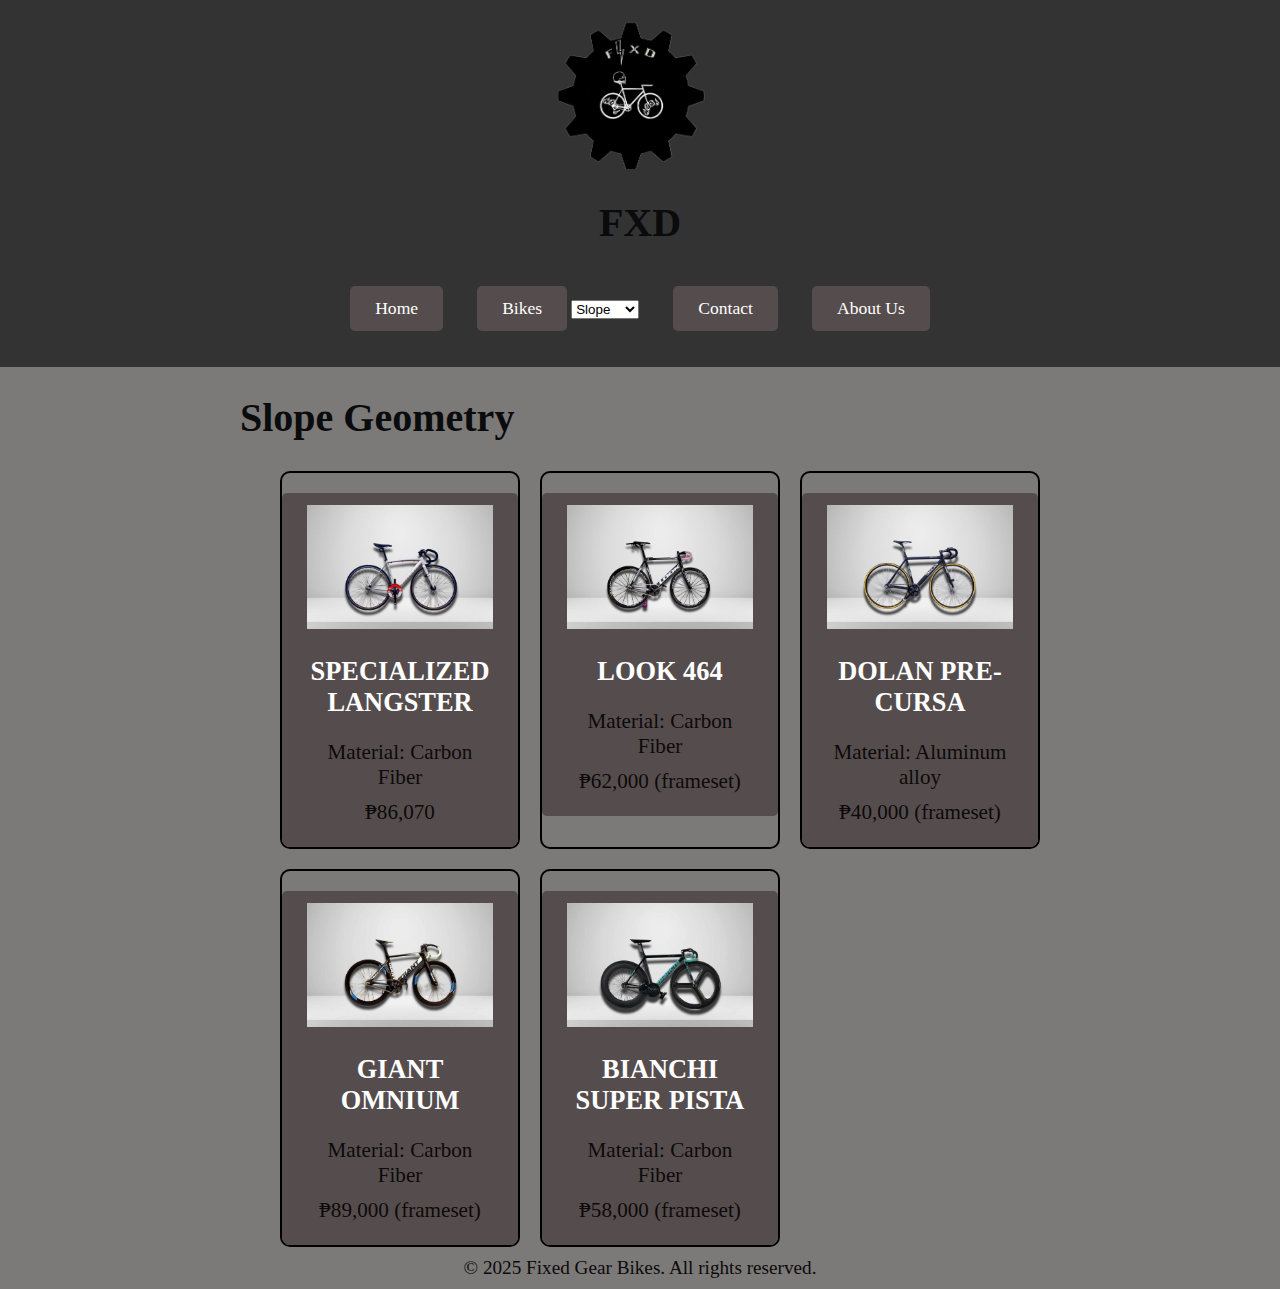
<file: Slope.html>
<!DOCTYPE html>
<html lang="en">
<head>
    <meta charset="UTF-8">
    <meta name="viewport" content="width=device-width, initial-scale=1.0">
    <title>Duo Leveling</title>
    <link rel="icon" type="image" href="LOGOFXD.png">
    <link rel="stylesheet" href="style.css">
</head>


<body>
    <header>
        <img src="LOGOFXD.png" class="logo" alt="Logo">
          <h1>FXD</h1>
          <nav>
            <ul>
                <li><a href="index.html">Home</a></li>
                <li>
                    <a href="Bikes.html">Bikes</a>
                    <select onchange="location = this.value;">
        
                        <option value="Bikes.html">All</option>
                        <option value="Aero Bikes.html">Aero</option>
                        <option value="Pursuit.html">Pursuit</option>
                        <option value="Straight.html">Straight</option>
                        <option value="Slope.html" selected>Slope</option>
                    </select>
                </li>
                <li><a href="ContactInfo.html">Contact</a></li>
                <li><a href="Aboutus.html">About Us</a></li>
            </ul>
        </nav>        
        </header>
        <div class="container">
            <center>
            <h1>Slope Geometry</h1>
            </center>
            <ul class="brand-list">
                <li>
                    <a href="https://www.pedalroom.com/bikes/search?q=Fuji+track+pro" target="_blank">
                        <div class="brand-item">
                            <img src="Specialized.jpg" alt="Specialized">
                            <h2>SPECIALIZED LANGSTER</h2>
                            <p>Material: Carbon Fiber </p>
                            <p class="price">₱86,070</p>
            
                        </div>
                    </a>
                </li>
                <li>
                    <a href="https://www.pedalroom.com/bikes/search?q=LOOK+464" target="_blank">
                        <div class="brand-item">
                            <img src="464.jpg" alt="464">
                            <h2>LOOK 464</h2>
            <p>Material: Carbon Fiber </p>
            <p class="price">₱62,000 (frameset)</p>
                        </div>
                    </a>
                </li>
                <li>
                    <a href="https://www.pedalroom.com/bikes/search?q=DOLAN+PRE+CURSA" target="_blank">
                        <div class="brand-item">
                            <img src="Precursa.jpg" alt="Dolan">
                            <h2>DOLAN PRE-CURSA</h2>
            <p>Material: Aluminum alloy </p>
            <p class="price">₱40,000 (frameset)</p>
                        </div>
                    </a>
                </li>
                <li>
                    <a href="https://www.pedalroom.com/bikes/search?q=giant+" target="_blank">
                        <div class="brand-item">
                            <img src="Giant.jpg" alt="Giant">
                            <h2>GIANT OMNIUM</h2>
            <p>Material: Carbon Fiber </p>
            <p class="price">₱89,000 (frameset)</p>
                        </div>
                    </a>
                </li>
                <li>
                    <a href="https://www.pedalroom.com/bikes/search?q=tsunami+snm300" target="_blank">
                        <div class="brand-item">
                            <img src="Super Pista.jpg" alt="Bianchi">
                            <h2>BIANCHI SUPER PISTA</h2>
            <p>Material: Carbon Fiber </p>
            <p class="price">₱58,000 (frameset) </p>
                        </div>
                    </a>
                </li>
            </ul>
        </div>

        <footer>
            <center>
            <p>&copy; 2025 Fixed Gear Bikes. All rights reserved.</p>
            </center>
        </footer>
    
        
          
        
</body>
</html>
</file>
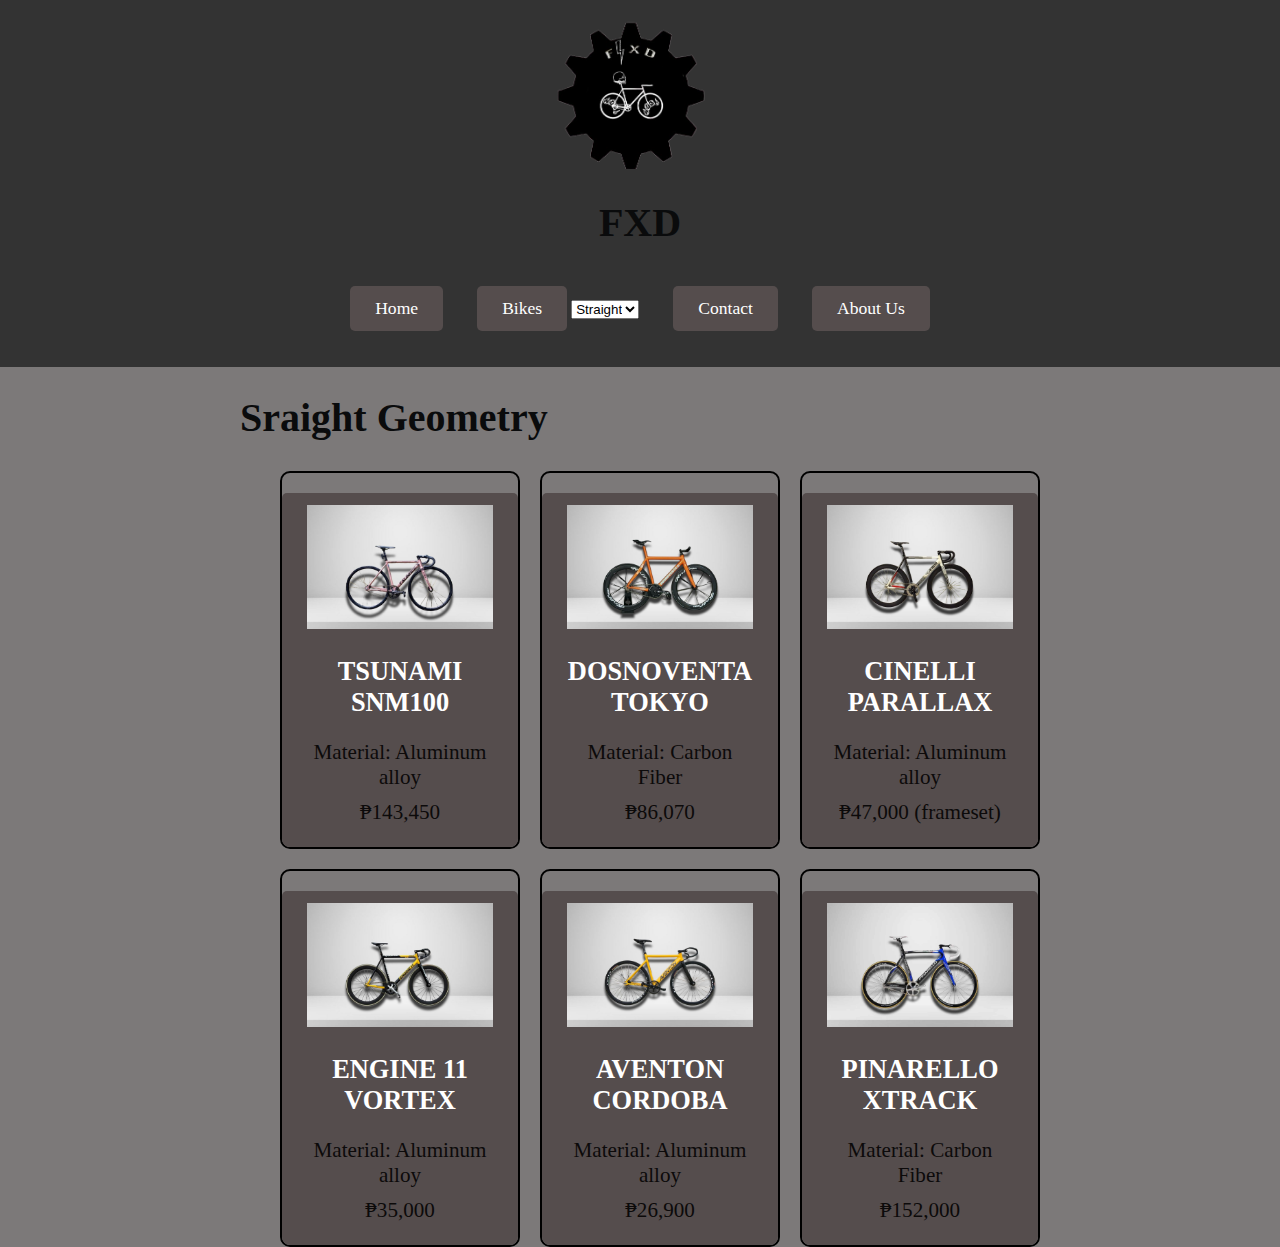
<file: Straight.html>
<!DOCTYPE html>
<html lang="en">
<head>
    <meta charset="UTF-8">
    <meta name="viewport" content="width=device-width, initial-scale=1.0">
    <title>Duo Leveling</title>
    <link rel="icon" type="image" href="LOGOFXD.png">
    <link rel="stylesheet" href="style.css">
</head>


<body>
    <header>
        <img src="LOGOFXD.png" class="logo" alt="Logo">
          <h1>FXD</h1>
          <nav>
            <ul>
                <li><a href="index.html">Home</a></li>
                <li>
                    <a href="Bikes.html">Bikes</a>
                    <select onchange="location = this.value;">
                        <option value="Bikes.html">All</option>
                        <option value="Aero Bikes.html">Aero</option>
                        <option value="Pursuit.html">Pursuit</option>
                        <option value="Straight.html" selected>Straight</option>
                        <option value="Slope.html">Slope</option>
                    </select>
                </li>
                <li><a href="ContactInfo.html">Contact</a></li>
                <li><a href="Aboutus.html">About Us</a></li>
            </ul>
        </nav>
        
        </header>
        <div class="container">
            <center>
            <h1>Sraight Geometry</h1>
            </center>
            <ul class="brand-list">
                <li>
                    <a href="https://www.pedalroom.com/bikes/search?q=tsunami" target="_blank">
                        <div class="brand-item">
                            <img src="Tsunami snm100.jpg" alt="Tsunami">
                            <h2>TSUNAMI SNM100</h2>
            <p>Material: Aluminum alloy </p>
            <p class="price">₱143,450</p>
                        </div>
                    </a>
                </li>
                <li>
                    <a href="https://www.pedalroom.com/bikes/search?utf8=%E2%9C%93&q=DOSNOVENTA&o=relevance&range=&submit=Search" target="_blank">
                        <div class="brand-item">
                            <img src="Dosnoventa.jpg" alt="Dosnoventa">
                            <h2>DOSNOVENTA TOKYO</h2>
                            <p>Material: Carbon Fiber </p>
                            <p class="price">₱86,070</p>
            
                        </div>
                    </a>
                </li>
                <li>
                    <a href="https://www.pedalroom.com/bikes/search?q=parallax" target="_blank">
                        <div class="brand-item">
                            <img src="parallax.jpg" alt="Cinelli">
                            <h2>CINELLI PARALLAX</h2>
            <p>Material: Aluminum alloy </p>
            <p class="price">₱47,000 (frameset)</p>
                        </div>
                    </a>
                </li>
                <li>
                    <a href="https://www.pedalroom.com/bikes/search?q=VORTEX" target="_blank">
                        <div class="brand-item">
                            <img src="Vortex.jpg" alt="Vortex">
                            <h2>ENGINE 11 VORTEX</h2>
            <p>Material: Aluminum alloy </p>
            <p class="price">₱35,000</p>
                        </div>
                    </a>
                </li>
                <li>
                    <a href="https://www.pedalroom.com/bikes/search?q=aventon+cordoba" target="_blank">
                        <div class="brand-item">
                            <img src="cordoba.jpg" alt="cordoba">
                            <h2>AVENTON CORDOBA</h2>
            <p>Material: Aluminum alloy </p>
            <p class="price">₱26,900</p>
                        </div>
                    </a>
                </li>
                <li>
                    <a href="https://www.pedalroom.com/bikes/search?q=PINARELLO" target="_blank">
                        <div class="brand-item">
                            <img src="Pinarello.jpg" alt="Pinarello">
                            <h2>PINARELLO XTRACK</h2>
            <p>Material: Carbon Fiber </p>
            <p class="price">₱152,000</p>
                        </div>
                    </a>
                </li>
            </ul>
        </div>

    
    
        
          
        
</body>
</html>
</file>
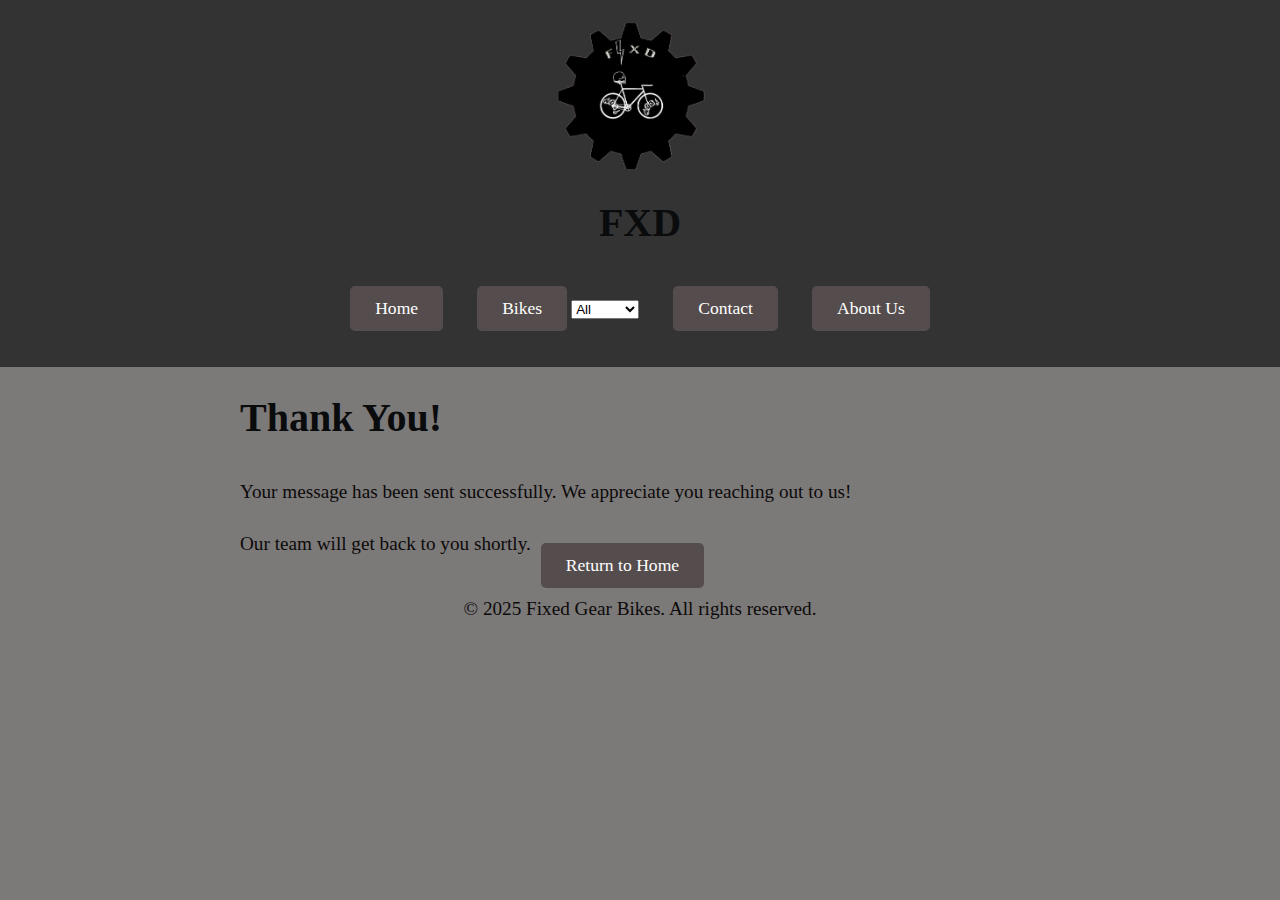
<file: Thankyou.html>
<!DOCTYPE html>
<html lang="en">
<head>
    <meta charset="UTF-8">
    <meta name="viewport" content="width=device-width, initial-scale=1.0">
    <title>Contact Info - FXD</title>
    <link rel="icon" type="image/png" href="LOGOFXD.png">
    <link rel="stylesheet" href="style.css">
</head>
<header>
    <img src="LOGOFXD.png" class="logo" alt="Logo">
    <h1>FXD</h1>
    <nav>
        <ul>
            <li><a href="index.html">Home</a></li>
            <li><a href="Bikes.html">Bikes</a>
                <select onchange="location=this.value;">
                    <option value="Bikes.html">All</option>
                    <option value="Aero Bikes.html">Aero</option>
                    <option value="Pursuit.html">Pursuit</option>
                    <option value="Straight.html">Straight</option>
                    <option value="Slope.html">Slope</option>
                </select>
            </li>
            <li><a href="ContactInfo.html">Contact</a></li>
            <li><a href="Aboutus.html">About Us</a></li>
        </ul>
    </nav>
</header>
<body>
    <div class="container">
        <h1>Thank You!</h1>
        <p>Your message has been sent successfully. We appreciate you reaching out to us!</p>
        <p>Our team will get back to you shortly.</p>
        <a href="index.html">Return to Home</a> <!-- Change the link as needed -->
    </div>
</body>
<footer>
    <center>
    <p>&copy; 2025 Fixed Gear Bikes. All rights reserved.</p>
    </center>
</footer>
</html>
</file>
<file: style.css>
body {
    font-family: 'Times New Roman', Times, serif;
    margin: 0;
    padding: 0;
    background-color: rgb(124, 121, 121);
}

header {
    background: #333;
    color: white;
    padding: 20px 0;
    text-align: center;
}

nav ul {
    list-style: none;
    padding: 0;
}

nav ul li {
    display: inline;
    margin: 0 15px;
}

nav ul li a {
    color: white;
    text-decoration: none;
}

section {
    padding: 20px;
    text-align: center;
}

iframe {
    max-width: 100%;
}

.brand-list {
    display: grid; 
    grid-template-columns: repeat(3, 1fr); 
    gap: 20px; 
    list-style-type: none; 
    margin: 0;
}

.brand-list li {
    overflow: hidden; 
    border-radius: 10px;
    border: 2px solid black;
    transition: transform 0.5s ease-in-out; 
}

.brand-list img {
    width: 100%; 
    height: auto;
    object-fit: cover; 
}

.brand-list li:hover {
    transform: scale(1.1); 
}

.bike {
    border-image-width: 50%;
}

.container {
    display: flex;
    flex-wrap: wrap; 
    gap: 10px;
    max-width: 800px; 
    margin: auto; 
}

.img {
    position: relative;
    width: calc(33.33% - 10px);
    height: 400px; 
    flex: 1;
    background-size: cover;
    background-position: center;
    filter: brightness(0.7) saturate(0.2) contrast(1) blur(2px);
    border-radius: 20px;
    transition: flex 0.3s, filter 0.3s;
    overflow: hidden;
    box-shadow: rgba(0, 0, 0, 0.25) 0px 25px 50px -12px; 
    border: 1px solid #8d9da9;
}

.img:hover {
    flex: 1.5;
    filter: none;
}

.img span {
    display: block;
    width: 100%;
    padding: 10px;
    font-size: 20px;
    text-align: center;
    color: black;
    letter-spacing: 1px;
    font-weight: bold;
    position: absolute;
    bottom: -40px;
    left: 50%;
    transform: translate(-50%);
    transition: all 0.5s;
    text-shadow: 2px 7px 5px rgba(0, 0, 0, 0.3), 0px -4px 10px rgba(255, 255, 255, 0.3);
}

.img:hover span {
    bottom: 20px;
}

.img1 {
    background-image: url("LOOK464.jpg");
}

.img2 {
    background-image: url("cervelo.jpg.jpg");
}

.img3 {
    background-image: url("FUJITRACK\ PRO.jpg");
}

.img4 {
    background-image: url("TSUNAMI\ SNM300.jpg");
}

.img5 {
    background-image: url("aventon.jpg.jpg");
}

.img6 {
    background-image: url("ARENA.jpg");
}
.logo {
    height: auto;
    width: 150px;
    margin-right: 20px; 
}

.contact-details {
    margin-bottom: 50px;
}

.contact-details h3 {
    margin-bottom: 10px;
    color: #010102; 
}

.contact-details p {
    font-size: 16px;
    line-height: 1.5;
    color: #020101; 
}

.contact-form {
    background-color: lightgray;
    padding: 40px;
    border-radius: 8px;
    box-shadow: 0 2px 5px rgba(0, 0, 0, 0.1);
}

.contact-form h3 {
    margin-top: 0;
    color: #333; 
}

.contact-form label {
    display: block;
    margin: 10px 0 5px;
    font-weight: bold; 
}

.contact-form input,
.contact-form textarea {
    width: 100%;
    padding: 12px; 
    margin-bottom: 15px;
    border: 1px solid #4d4949;
    border-radius: 4px;
    transition: border-color 0.3s; 
}

.contact-form input:focus,
.contact-form textarea:focus {
    border-color: #007BFF; 
    outline: none; 
}

.contact-form button {
    background-color: #007BFF;
    color: white;
    padding: 12px 20px; 
    border: none;
    border-radius: 4px;
    cursor: pointer;
    font-size: 16px; 
    transition: background-color 0.3s; 
}

.contact-form button:hover {
    background-color: #0056b3; 
}

.contact-form button:active {
    background-color: #004494; 
}

.thank-you-container {
    display: flex;
    flex-direction: column;
    justify-content: center;
    align-items: center;
    height: 100vh; /* Full viewport height */
    text-align: center;
    background-color: #fff; /* White background for the container */
    border-radius: 10px; /* Rounded corners */
    box-shadow: 0 4px 20px rgba(0, 0, 0, 0.1); /* Subtle shadow for depth */
    padding: 40px; /* Padding inside the container */
    margin: 20px; /* Margin around the container */
}

h1 {
    color: #0a0b0c; /* Dark color for the heading */
    font-size: 2.5em; /* Large font size for the heading */
    margin-bottom: 20px; /* Space below the heading */
}

p {
    font-size: 1.2em; /* Slightly larger font size for paragraphs */
    color: #0c0a0a; /* Dark color for the paragraph text */
    margin: 10px 0; /* Space above and below paragraphs */
}

/* Optional: Add styles for the link/button */
a {
    display: inline-block; 
    margin-top: 20px; 
    padding: 12px 25px; 
    font-size: 1.1em; 
    color: white; 
    background-color: rgb(85, 77, 77); 
    text-align: center; /* Center text in the button */
    text-decoration: none; /* Remove underline from the link */
    border-radius: 5px; /* Rounded corners for the button */
    transition: background-color 0.3s; /* Smooth transition for hover effect */
}

a:hover {
    background-color: rgb(68, 64, 64); /* Darker shade for hover effect */
}

/* Media Queries for Mobile Devices */
@media (max-width: 768px) {
    body {
        font-size: 14px; /* Adjust base font size for mobile */
    }

    header {
        padding: 15px 0; /* Reduce padding in header */
    }

    a {
        font-size: 1em; /* Adjust link/button font size */
        padding: 10px 20px; /* Adjust padding for buttons */
    }

    .brand-list {
        grid-template-columns: repeat(2, 1fr); /* Change to 2 columns */
    }

    .img {
        width: calc(50% - 10px); /* Adjust width for images */
        height: 300px; /* Reduce height for mobile */
    }

    .container {
        max-width: 100%; /* Full width for container */
        padding: 0 10px; /* Add padding to container */
    }

    .contact-form {
        padding: 20px; /* Reduce padding in contact form */
    }

    .contact-form input,
    .contact-form textarea {
        padding: 10px; /* Adjust padding for inputs */
    }

    .contact-form button {
        padding: 10px; /* Adjust button padding */
    }

    h1 {
        font-size: 2em; /* Reduce heading size */
    }

    p {
        font-size: 1em; /* Reduce paragraph size */
    }

    a {
        padding: 10px 20px; /* Adjust button padding */
        font-size: 1em; /* Adjust font size for links */
    }
}

@media (max-width: 480px) {
    .brand-list {
        grid-template-columns: 1fr; /* Change to 1 column for very small screens */
    }

    .img {
        height: 250px; /* Further reduce height for very small screens */
    }

    h1 {
        font-size: 1.8em; /* Further reduce heading size */
    }

    p {
        font-size: 0.9em; /* Further reduce paragraph size */
    }
}
</file>
